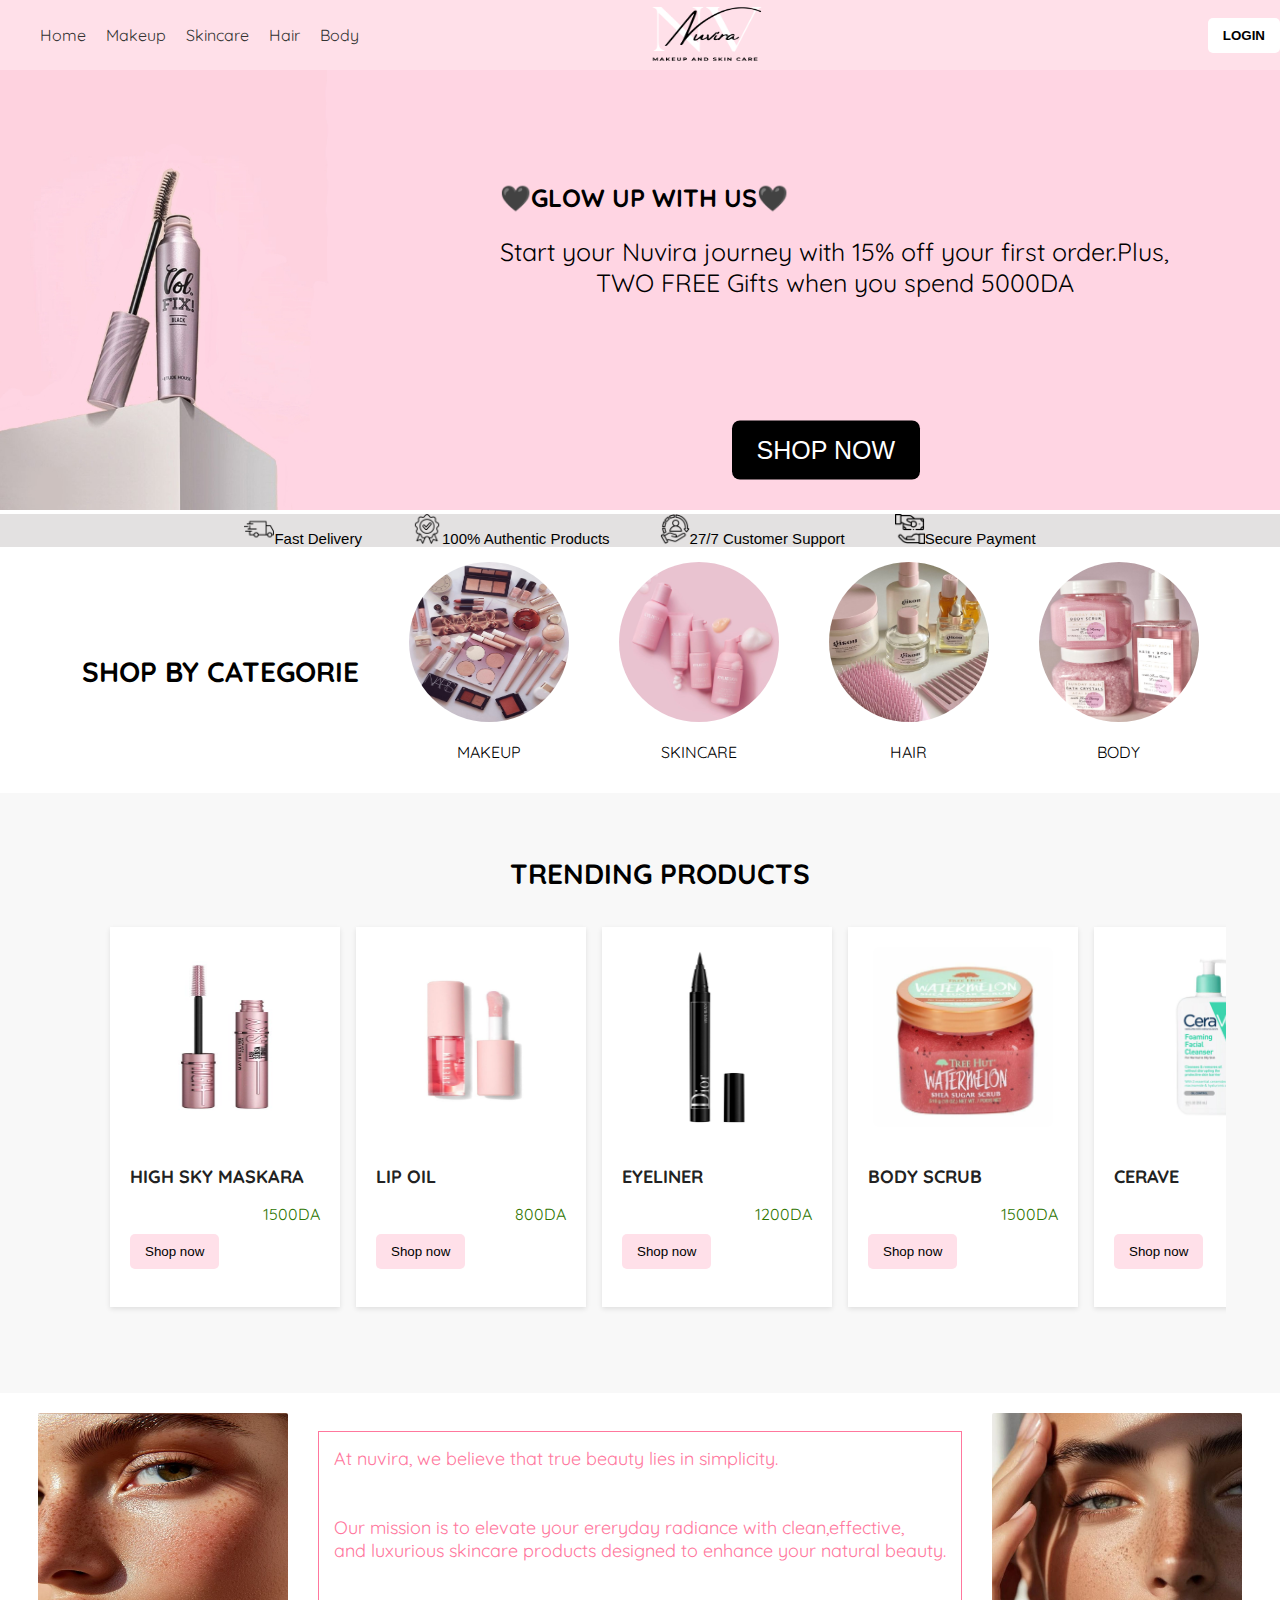
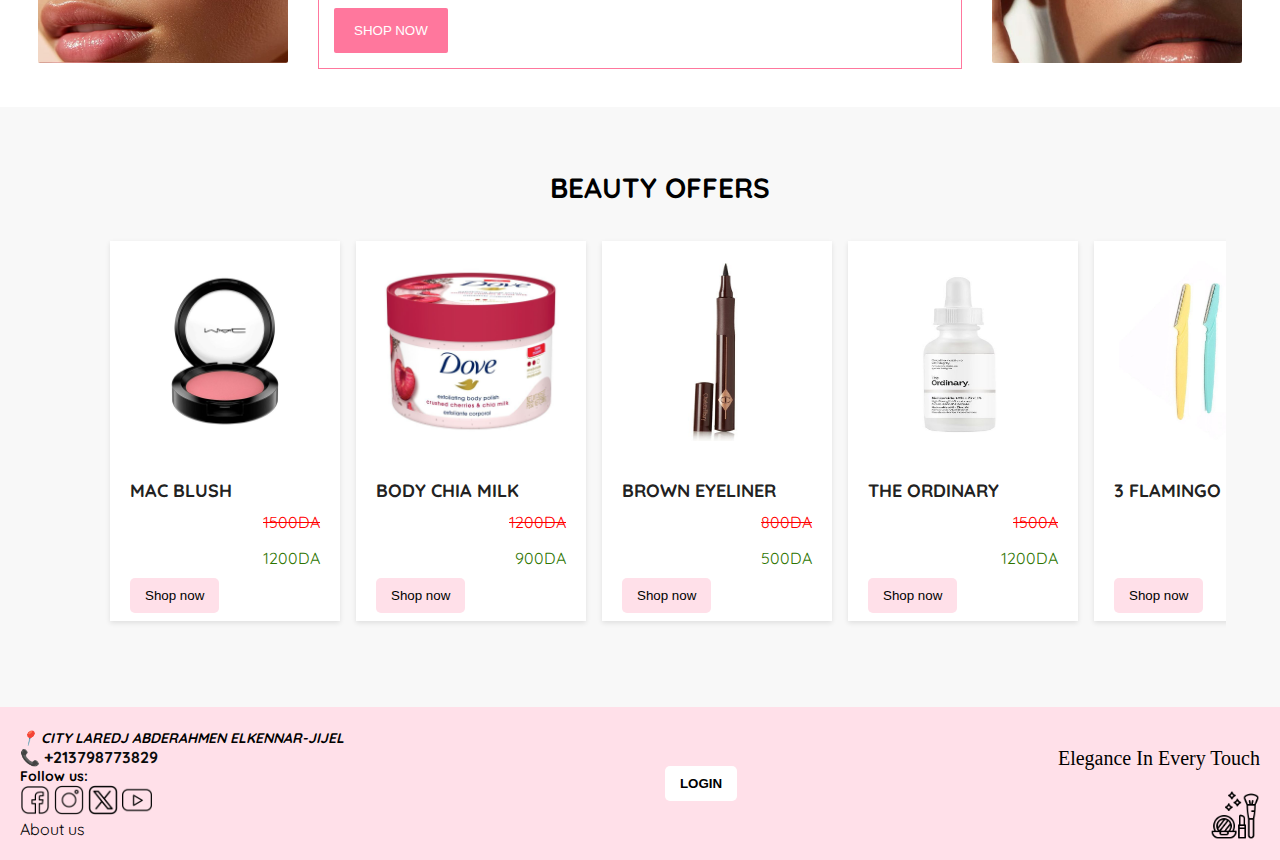
<file: index.html>
<!DOCTYPE html>
<html lang="en">
<head>
  <meta charset="UTF-8" />
  <meta name="viewport" content="width=device-width, initial-scale=1.0"/>
  <link rel="icon" type="img/png" href="lotus.png" />
  <title>Nuvira Beauty</title>
  <link rel="stylesheet" href="style.css" />
</head>

<body>
    <header>
        <nav class="navbar">
            <ul>
              <li><a href="index.html">Home</a></li>
              <li><a href="makeup.html">Makeup</a></li>
              <li><a href="skincare.html">Skincare</a></li>
              <li><a href="hair.html">Hair</a></li>
              <li><a href="body.html">Body</a></li>
            </ul>
          </nav>

          <div> 
            <img src="Logo.png" alt="logo" width="210" height="70" class="logo">
          </div>

          <div>
            <a href="login.html"><button class="signin"><strong>LOGIN</strong></button></a>
          </div>
    </header>

    <section class="banner">
        <div>
            <h1 class="text-overlay">🖤GLOW UP WITH US🖤 </h1>
            <p class="text-overlay"><br><br><br><br>Start your Nuvira journey with 15% off your first order.Plus,<br> TWO FREE Gifts when you spend 5000DA</p>
            <a href="eyes.html"><button class="button-overlay">SHOP NOW</button></a>
            <a href="eyes.html" ><img src="mascaraban2.jpg" alt="mascara" height="440" width="100%"></a>

        </div>
        
    </section>

    <section class="features">
        <a href="#"><img src="voiture.png" alt="voiture">Fast Delivery</a>
        <a href="#"><img src="authenticity.png" alt="authenticity">100% Authentic Products</a>
        <a href="#"><img src="customer-service.png" alt="customer-service">27/7 Customer Support</a>
        <a href="#"><img src="give-money.png" alt="give-money">Secure Payment</a>
    </section>


    <section class="categories">
        <h2 class="section-title">SHOP BY CATEGORIE</h2>
        <a href="makeup.html"><img src="facee.jpeg">
        <p>MAKEUP</p></a>
        <a href="skincare.html"><img src="skincare2.jpeg">
          <p>SKINCARE</p></a>
          <a href="hair.html"><img src="hair.jpeg">
            <p>HAIR</p></a>
            <a href="body.html"><img src="body.jpeg">
              <p>BODY</p></a>
    </section>



    <section class="sect-products">
    <h2 class="section-title">TRENDING PRODUCTS</h2>
    <div class="horizontal-snap">
        <div class="product">
            <img src="maskara1.jpeg" alt="maskara">
            <h4> HIGH SKY MASKARA</h4>
            <p>1500DA</p>
            <a href="order.html"><button>Shop now</button></a>
        </div>

        <div class="product">
            <img src="lipoil.jpeg" alt="lip oil">
            <h4>LIP OIL</h4>
            <p>800DA</p>
            <a href="order.html"><button>Shop now</button></a>
        </div>

        <div class="product">
            <img src="eyeliner1.jpeg" alt="eyeliner">
            <h4>EYELINER</h4>
            <p>1200DA</p>
            <a href="order.html"><button>Shop now</button></a>
        </div>

        <div class="product">
            <img src="bodyscurb1.jpeg" alt="SCURB">
            <h4>BODY SCRUB</h4>
            <p>1500DA</p>
            <a href="order.html"><button>Shop now</button></a>
        </div>

        <div class="product">
            <img src="Cerave1.jpeg" alt="Cerave">
            <h4>CERAVE</h4>
            <p>1500DA</p>
            <a href="order.html"><button>Shop now</button></a>
        </div>
    </div>
    </section>

    <section class="ad">
    <img src="beautyface.jpeg" alt="beautyface">
    <p>At nuvira, we believe that true beauty lies in simplicity. <br><br><br> Our mission is to elevate your
         ereryday radiance with clean,effective, <br> and luxurious skincare products designed to enhance your natural
        beauty.<br><br><br>
        <a href="makeup.html"><button>SHOP NOW</button></p></a>
        <img src="facem.jpeg" alt="beautyface">
    </section>

    <section class="sect-products">
        <h2 class="section-title">BEAUTY OFFERS</h2>
        <div class="horizontal-snap">
            <div class="product">
                <img src="blush3.jpeg" alt="BLUSH">
                <h4>MAC BLUSH</h4>
                <del>1500DA</del>
                <p>1200DA</p>
                <a href="order.html"><button>Shop now</button></a>
            </div>
    
            <div class="product">
                <img src="bodychiamilk.jpeg" alt="body ;ilk">
                <h4>BODY CHIA MILK</h4>
                <del>1200DA</del>
                <p>900DA</p>
                <a href="order.html"><button>Shop now</button></a>
            </div>
    
            <div class="product">
                <img src="eyeliner3.jpeg" alt="eyeliner">
                <h4>BROWN EYELINER</h4>
                <del>800DA</del>
                <p>500DA</p>
                <a href="order.html"><button>Shop now</button></a>
            </div>
    
            <div class="product">
                <img src="ordinary.jpeg" alt="ORDINARY">
                <h4>THE ORDINARY</h4>
                <del>1500A</del>
                <p>1200DA</p>
                <a href="order.html"><button>Shop now</button></a>
            </div>
    
            <div class="product">
                <img src="flamingo.jpeg" alt="FLAMINGO">
                <h4>3 FLAMINGO</h4>
                <del>800DA</del>
                <p>500DA</p>
                <a href="order.html"><button>Shop now</button></a>
            </div>

            <div class="product">
                <img src="foundation2.jpeg" alt="foundation">
                <h4>GUCCI FOUNDATION</h4>
                <del>7200DA</del>
                <p>6900DA</p>
                <a href="order.html"><button>Shop now</button></a>
            </div>
        </div>
    </section>

    <footer>
        <div>
        <address style="font-weight: bold;">📍 CITY LAREDJ ABDERAHMEN ELKENNAR-JIJEL</address>
        <a href="tel:+213798773829" style="color:rgb(11, 11, 11); font-weight: bold;">📞 +213798773829</a>
        <strong><br>Follow us: </strong>
        <br>
        <a href="http://facebook.com"><img src="fb.png" alt="facebook" width="30"></a>
        <a href="http://instagram.com"><img src="insta.png" alt="instagram" width="30"></a>
        <a href="http://twitter.com"><img src="x.png" alt="twitter" width="30"></a>
        <a href="http://youtube.com"><img src="youtube.png" alt="youtube" width="30"></a>
        <br>
        <a href="aboutus.html">About us</a>
    </div>

    <div>
        <a href="login.html"><button class="signin"><strong>LOGIN</strong></button></a>
    </div>
    

    <div>
        <p> Elegance In Every Touch</p>
        <a><img src="cosmetics.png" alt="cosmetics" width="50" style="float: right;"></a>
    </div>


    </footer>

</body>
</html>
</file>
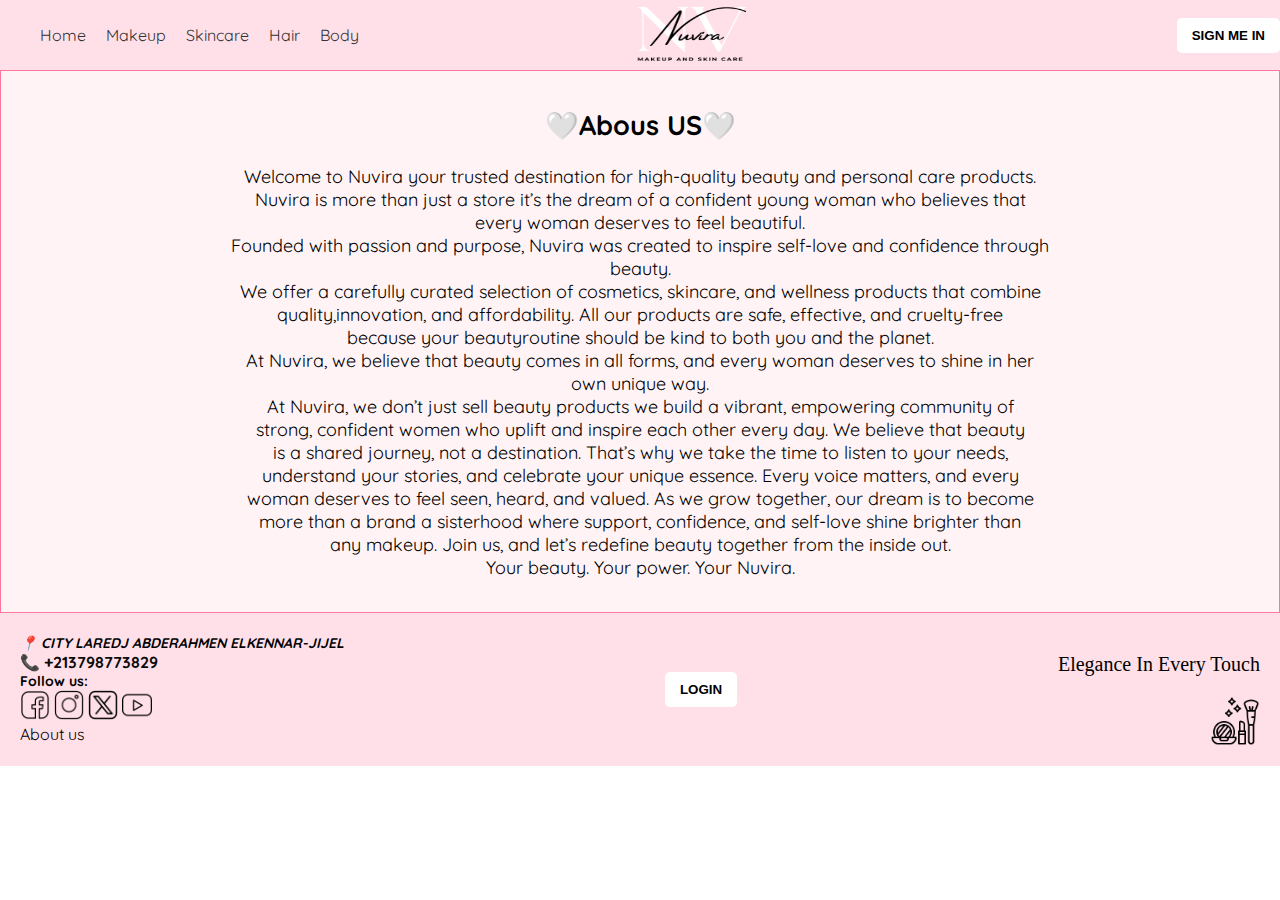
<file: aboutus.html>
<!DOCTYPE html>
<html lang="en">
<head>
  <meta charset="UTF-8" />
  <meta name="viewport" content="width=device-width, initial-scale=1.0"/>
  <link rel="icon" type="img/png" href="lotus.png" />
  <title>About Us</title>
  <link rel="stylesheet" href="style.css" />
</head>

<body>
    <header>
        <nav class="navbar">
            <ul>
              <li><a href="index.html">Home</a></li>
              <li><a href="makeup.html">Makeup</a></li>
              <li><a href="skincare.html">Skincare</a></li>
              <li><a href="hair.html">Hair</a></li>
              <li><a href="body.html">Body</a></li>
            </ul>
          </nav>

          <div> 
            <img src="Logo.png" alt="logo" width="210" height="70" class="logo">
          </div>

          <div>
            <button class="signin"><strong>SIGN ME IN</strong></button>
          </div>
    </header>


  
    <div class="about">
      <h2>🤍Abous US🤍</h2>
        <p>Welcome to Nuvira  your trusted destination for high-quality beauty and personal care products.<br>
            Nuvira is more than just a store  it’s the dream of a confident young woman who believes that <br>
            every woman deserves to feel beautiful.<br>
            
            Founded with passion and purpose, Nuvira was created to inspire self-love and confidence through<br>
            beauty.<br>
            We offer a carefully curated selection of cosmetics, skincare, and wellness products that combine<br>
            quality,innovation, and affordability. All our products are safe, effective, and cruelty-free <br>
            because your beautyroutine should be kind to both you and the planet.<br>
            
            At Nuvira, we believe that beauty comes in all forms, and every woman deserves to shine in her<br>
            own unique way.<br>
            At Nuvira, we don’t just sell beauty products  we build a vibrant, empowering community of <br>
            strong, confident women who uplift and inspire each other every day. We believe that beauty <br>
            is a shared journey, not a destination. That’s why we take the time to listen to your needs,<br>
             understand your stories, and celebrate your unique essence. Every voice matters, and every <br>
             woman deserves to feel seen, heard, and valued. As we grow together, our dream is to become <br>
             more than a brand  a sisterhood where support, confidence, and self-love shine brighter than<br>
             any makeup. Join us, and let’s redefine beauty together  from the inside out.<br>
            
            Your beauty. Your power. Your Nuvira. </p>
    </div>


    <footer>
        <div>
        <address style="font-weight: bold;">📍 CITY LAREDJ ABDERAHMEN ELKENNAR-JIJEL</address>
        <a href="tel:+213798773829" style="color:rgb(11, 11, 11); font-weight: bold;">📞 +213798773829</a>
        <strong><br>Follow us: </strong>
        <br>
        <a href="http://facebook.com"><img src="fb.png" alt="facebook" width="30"></a>
        <a href="http://instagram.com"><img src="insta.png" alt="instagram" width="30"></a>
        <a href="http://twitter.com"><img src="x.png" alt="twitter" width="30"></a>
        <a href="http://youtube.com"><img src="youtube.png" alt="youtube" width="30"></a>
        <br>
        <a href="aboutus.html" title="who are we">About us</a>
    </div>

    <div>
        <a href="login.html"><button class="signin"><strong>LOGIN</strong></button></a>
    </div>
    

    <div>
        <p> Elegance In Every Touch</p>
        <a><img src="cosmetics.png" alt="cosmetics" width="50" style="float: right;"></a>
    </div>


    </footer>
</body>
</html>
</file>
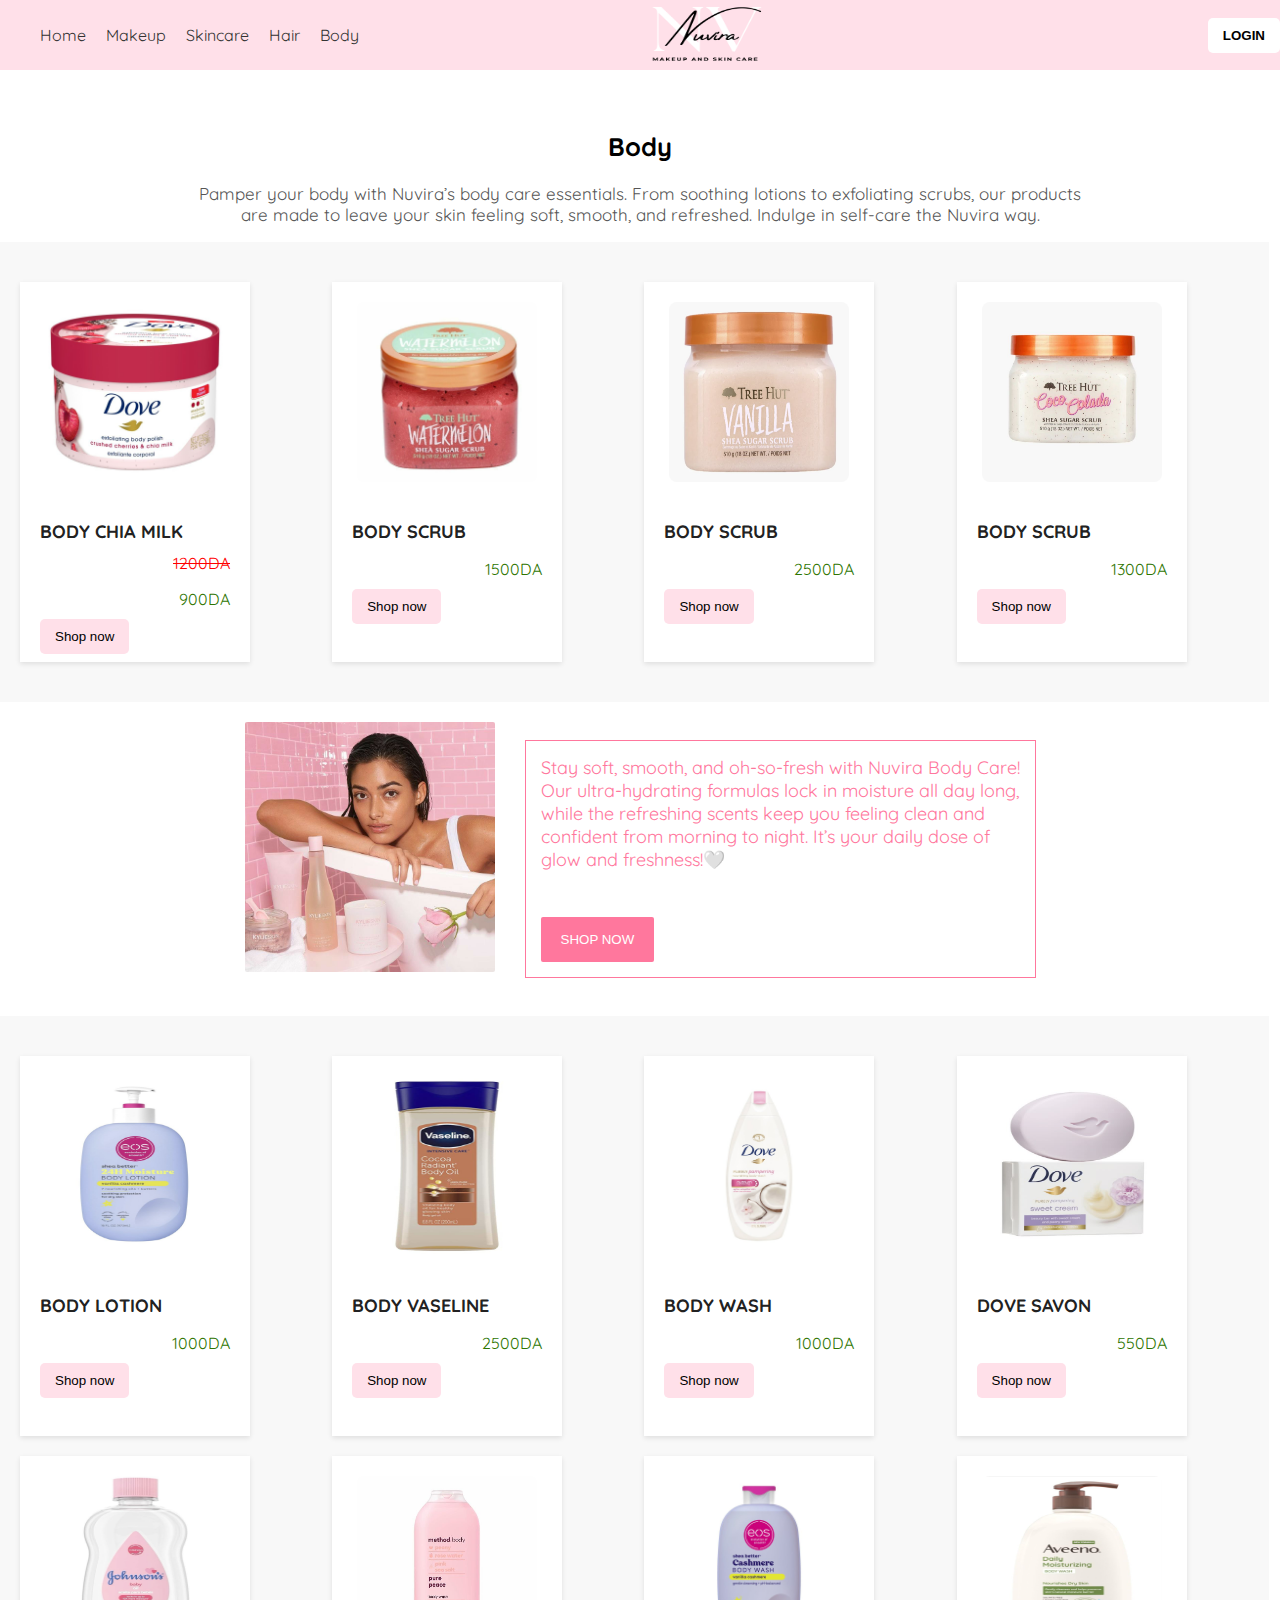
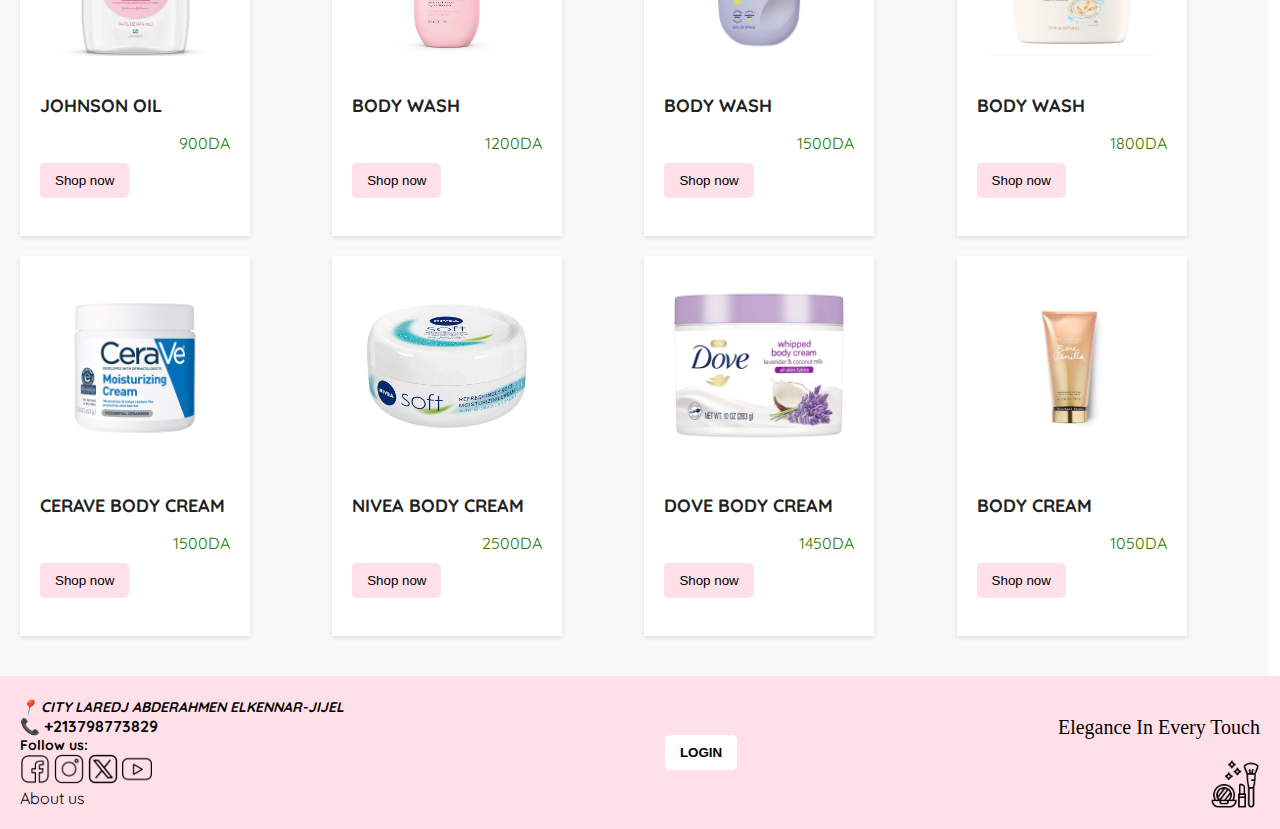
<file: body.html>
<!DOCTYPE html>
<html lang="en">
<head>
  <meta charset="UTF-8" />
  <meta name="viewport" content="width=device-width, initial-scale=1.0"/>
  <link rel="icon" type="img/png" href="lotus.png" />
  <title>Nuvira Beauty | Body</title>
  <link rel="stylesheet" href="style.css" />
</head>

<body>
    <header>
        <nav class="navbar">
            <ul>
              <li><a href="index.html">Home</a></li>
              <li><a href="makeup.html">Makeup</a></li>
              <li><a href="skincare.html">Skincare</a></li>
              <li><a href="hair.html">Hair</a></li>
              <li><a href="body.html">Body</a></li>
            </ul>
          </nav>

          <div> 
            <img src="Logo.png" alt="logo" width="210" height="70" class="logo">
          </div>

          <div>
            <a href="login.html"><button class="signin"><strong>LOGIN</strong></button></a>
          </div>
    </header>

    <div class="description">
      <h2>Body</h2>
      <p>Pamper your body with Nuvira’s body care essentials. From soothing lotions to exfoliating scrubs, 
        our products <br> are made to leave your skin feeling soft, smooth, and refreshed. Indulge in self-care 
        the Nuvira way.</p>
    </div>


    <section class="product-container">
      <div class="product">
        <img src="bodychiamilk.jpeg" alt="body ;ilk">
        <h4>BODY CHIA MILK</h4>
        <del>1200DA</del>
        <p>900DA</p>
        <a href="order.html"><button>Shop now</button></a>
    </div>

    <div class="product">
      <img src="bodyscurb1.jpeg" alt="SCURB">
      <h4>BODY SCRUB</h4>
      <p>1500DA</p>
      <a href="order.html"><button>Shop now</button></a>
  </div>

  <div class="product">
    <img src="bodyscurb2.jpeg" alt="SCURB">
    <h4>BODY SCRUB</h4>
    <p>2500DA</p>
    <a href="order.html"><button>Shop now</button></a>
</div>

<div class="product">
  <img src="bodyscurb3.jpeg" alt="SCURB">
  <h4>BODY SCRUB</h4>
  <p>1300DA</p>
  <a href="order.html"><button>Shop now</button></a>
</div>

</section>

      <section class="ad">
    <img src="bodyyy.jpeg" alt="beautyface">
    <p>Stay soft, smooth, and oh-so-fresh with Nuvira Body Care! <br>
      Our ultra-hydrating formulas lock in moisture all day long,<br>
       while the refreshing scents keep you feeling clean and <br>
       confident from morning to night. It’s your daily dose of<br>
        glow and freshness!🤍<br><br><br><button>SHOP NOW</button></p>
      
    </section>

      <section class="product-container">


    <div class="product">
      <img src="bodylotion.jpeg" alt="bodylotion">
      <h4>BODY LOTION</h4>
      <p>1000DA</p>
        <a href="order.html"><button>Shop now</button></a>
    </div>

    <div class="product">
       <img src="bodyvaseline.jpeg" alt="bodyvaseline">
       <h4>BODY VASELINE</h4>
       <p>2500DA</p>
        <a href="order.html"><button>Shop now</button></a>
    </div>

    <div class="product">
      <img src="bodywash.jpeg" alt="bodywash">
      <h4>BODY WASH</h4>
      <p>1000DA</p>
        <a href="order.html"><button>Shop now</button></a>
    </div>

   

    <div class="product">
      <img src="dove.jpeg" alt="dove">
      <h4>DOVE SAVON</h4>
      <p>550DA</p>
        <a href="order.html"><button>Shop now</button></a>
    </div>

    <div class="product">
      <img src="johnson.jpeg" alt="JOHNSON">
      <h4>JOHNSON OIL</h4>
      <p>900DA</p>
        <a href="order.html"><button>Shop now</button></a>
    </div>

    <div class="product">
      <img src="BODYWASH2.jpeg" alt="bodywash">
      <h4>BODY WASH</h4>
      <p>1200DA</p>
        <a href="order.html"><button>Shop now</button></a>
    </div>

    <div class="product">
      <img src="BODYWASH3.jpeg" alt="bodywash">
      <h4>BODY WASH</h4>
      <p>1500DA</p>
        <a href="order.html"><button>Shop now</button></a>
    </div>

    <div class="product">
      <img src="BODYWACH4.jpeg" alt="bodywash">
      <h4>BODY WASH</h4>
      <p>1800DA</p>
        <a href="order.html"><button>Shop now</button></a>
    </div>

  <div class="product">
    <img src="BODYCRM.jpeg" alt="BODYCRM">
    <h4>CERAVE BODY CREAM</h4>
    <p>1500DA</p>
      <a href="order.html"><button>Shop now</button></a>
  </div>

  <div class="product">
    <img src="BODYCRM2.jpeg" alt="BODYCRM">
    <h4>NIVEA BODY CREAM</h4>
    <p>2500DA</p>
      <a href="order.html"><button>Shop now</button></a>
  </div>

  <div class="product">
    <img src="BODYCRM3.jpeg" alt="BODYCRM">
    <h4>DOVE BODY CREAM</h4>
    <p>1450DA</p>
      <a href="order.html"><button>Shop now</button></a>
  </div>

  <div class="product">
    <img src="BODYCRM4.jpeg" alt="BODYCRM">
    <h4>BODY CREAM</h4>
    <p>1050DA</p>
      <a href="order.html"><button>Shop now</button></a>
  </div>


  </section>



    <footer>
        <div>
        <address style="font-weight: bold;">📍 CITY LAREDJ ABDERAHMEN ELKENNAR-JIJEL</address>
        <a href="tel:+213798773829" style="color:rgb(11, 11, 11); font-weight: bold;">📞 +213798773829</a>
        <strong><br>Follow us: </strong>
        <br>
        <a href="http://facebook.com"><img src="fb.png" alt="facebook" width="30"></a>
        <a href="http://instagram.com"><img src="insta.png" alt="instagram" width="30"></a>
        <a href="http://twitter.com"><img src="x.png" alt="twitter" width="30"></a>
        <a href="http://youtube.com"><img src="youtube.png" alt="youtube" width="30"></a>
        <br>
        <a href="aboutus.html" title="who are we">About us</a>
    </div>

    <div>
        <a href="login.html"><button class="signin"><strong>LOGIN</strong></button></a>
    </div>
    

    <div>
        <p> Elegance In Every Touch</p>
        <a><img src="cosmetics.png" alt="cosmetics" width="50" style="float: right;"></a>
    </div>


    </footer>

</body>
</html>
</file>
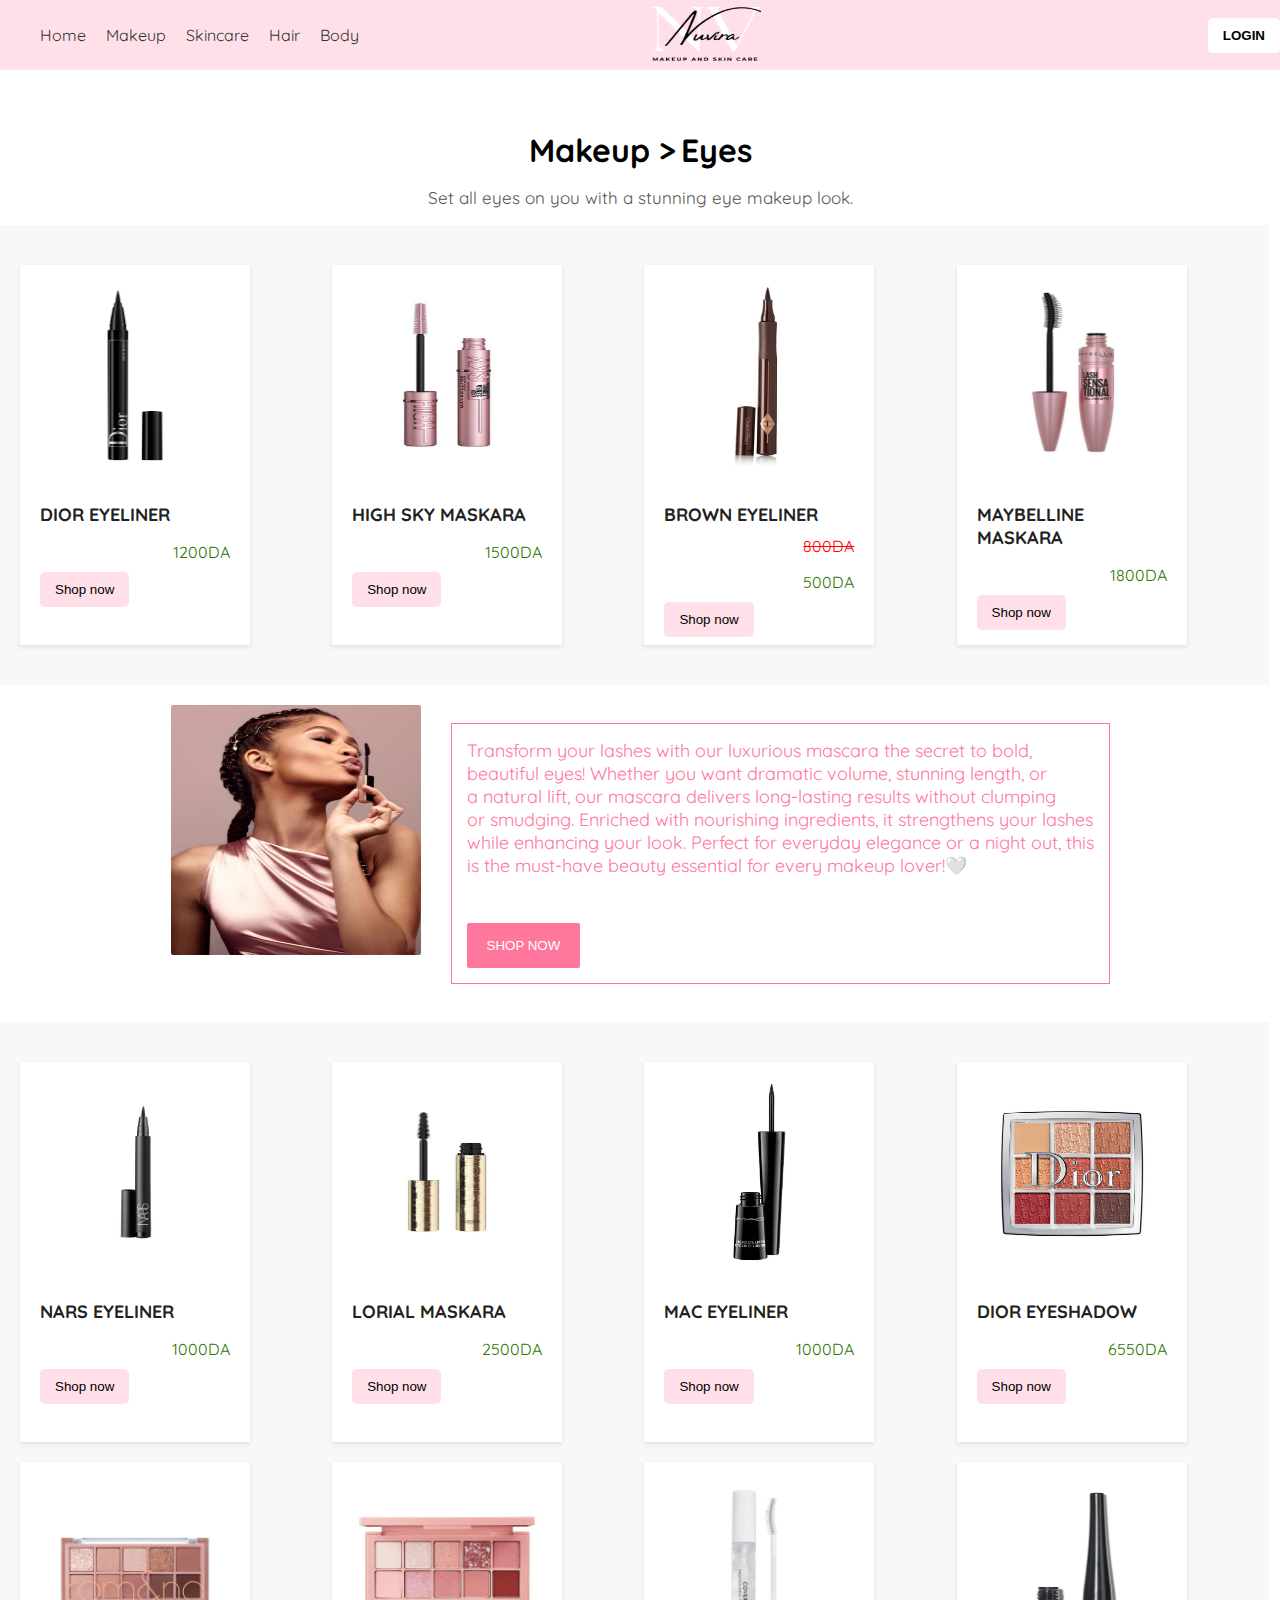
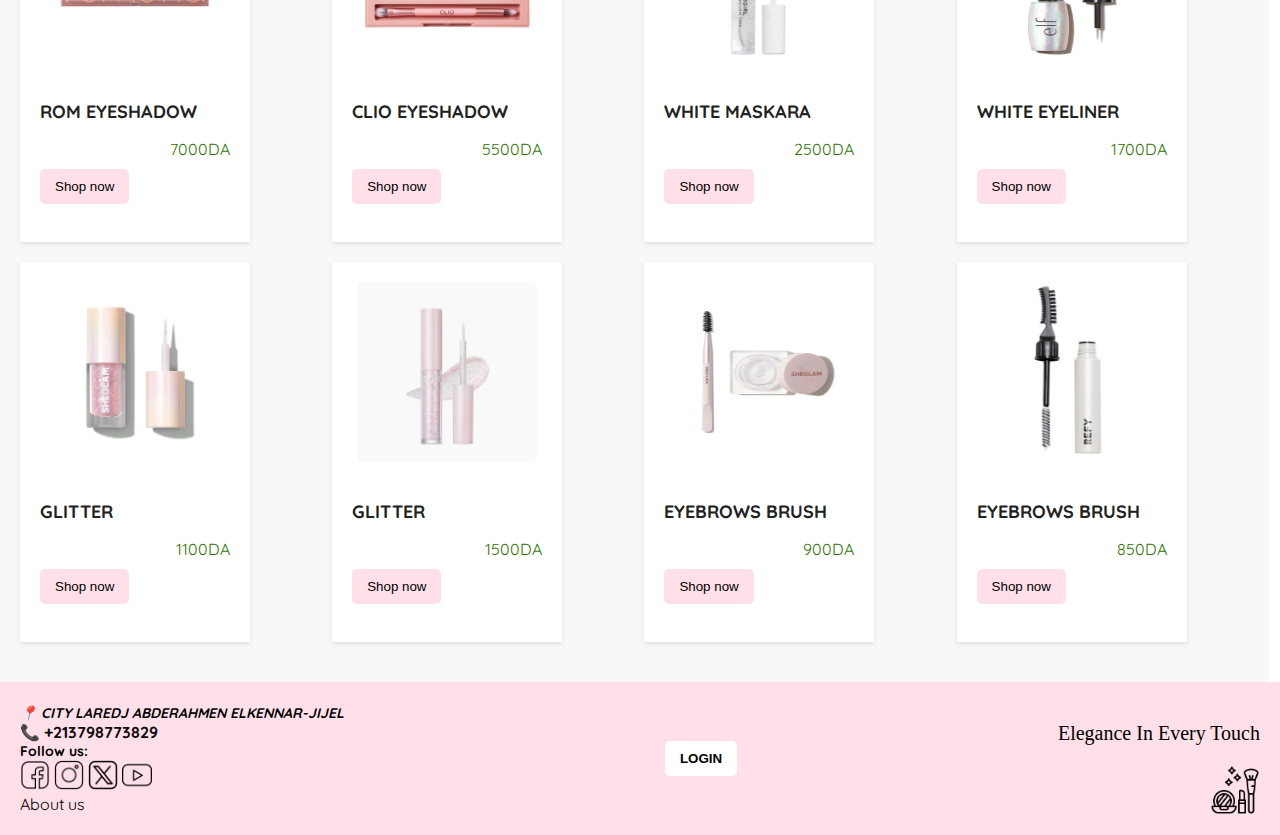
<file: eyes.html>
<!DOCTYPE html>
<html lang="en">
<head>
  <meta charset="UTF-8" />
  <meta name="viewport" content="width=device-width, initial-scale=1.0"/>
  <link rel="icon" type="img/png" href="lotus.png" />
  <title>Nuvira Beauty</title>
  <link rel="stylesheet" href="style.css" />
</head>

<body>
    <header>
        <nav class="navbar">
            <ul>
              <li><a href="index.html">Home</a></li>
              <li><a href="makeup.html">Makeup</a></li>
              <li><a href="skincare.html">Skincare</a></li>
              <li><a href="hair.html">Hair</a></li>
              <li><a href="body.html">Body</a></li>
            </ul>
          </nav>

          <div> 
            <img src="Logo.png" alt="logo" width="210" height="70" class="logo">
          </div>

          <div>
            <a href="login.html"><button class="signin"><strong>LOGIN</strong></button></a>
          </div>
    </header>

    

    <div class="description">
      
        <a href="makeup.html">Makeup ></a>
        <a href="eyes.html">Eyes</a>
        <p>Set all eyes on you with a stunning eye makeup look.</p>
    </div>



      <section class="product-container">
        <div class="product">
          <img src="eyeliner1.jpeg" alt="eyeliner">
          <h4>DIOR EYELINER</h4>
          <p>1200DA</p>
          <a href="order.html"><button>Shop now</button></a>
      </div>


      <div class="product">
          <img src="maskara1.jpeg" alt="maskara">
            <h4> HIGH SKY MASKARA</h4>
            <p>1500DA</p>
            <a href="order.html"><button>Shop now</button></a>
      </div>

      <div class="product">
          <img src="eyeliner3.jpeg" alt="eyeliner">
          <h4>BROWN EYELINER</h4>
          <del>800DA</del>
          <p>500DA</p>
          <a href="order.html"><button>Shop now</button></a>
      </div>

      <div class="product">
        <img src="maskara2.jpeg" alt="maskara">
        <h4> MAYBELLINE MASKARA</h4>
        <p>1800DA</p>
        <a href="order.html"><button>Shop now</button></a>
      </div>
      </section>

      <section class="ad">
    <img src="eyesss.jpeg" alt="beautyface">
    <p>Transform your lashes with our luxurious mascara the secret to bold,<br> 
      beautiful eyes! Whether you want dramatic volume, stunning length, or <br>
      a natural lift, our mascara delivers long-lasting results without clumping<br>
       or smudging. Enriched with nourishing ingredients, it strengthens your lashes<br>
        while enhancing your look. Perfect for everyday elegance or a night out, this <br>
        is the must-have beauty essential for every makeup lover!🤍<br><br><br><button>SHOP NOW</button></p>
      
    </section>

      <section class="product-container">
      <div class="product">
        <img src="eyeliner2.jpeg" alt="eyeliner">
        <h4>NARS EYELINER</h4>
        <p>1000DA</p>
          <a href="order.html"><button>Shop now</button></a>
      </div>

      <div class="product">
         <img src="maskara3.jpeg" alt="maskara">
         <h4> LORIAL MASKARA</h4>
         <p>2500DA</p>
          <a href="order.html"><button>Shop now</button></a>
      </div>

      <div class="product">
        <img src="eyeliner4.jpeg" alt="eyeliner">
        <h4>MAC EYELINER</h4>
        <p>1000DA</p>
          <a href="order.html"><button>Shop now</button></a>
      </div>

     

      <div class="product">
        <img src="eyeshadow1.jpeg" alt="eyeshadow">
        <h4>DIOR EYESHADOW</h4>
        <p>6550DA</p>
          <a href="order.html"><button>Shop now</button></a>
      </div>

      <div class="product">
        <img src="eyeshadw2.jpeg" alt="eyeshadow">
        <h4>ROM EYESHADOW</h4>
        <p>7000DA</p>
          <a href="order.html"><button>Shop now</button></a>
      </div>

      <div class="product">
        <img src="eyeshadow3.jpeg" alt="eyeshadow">
        <h4>CLIO EYESHADOW</h4>
        <p>5500DA</p>
          <a href="order.html"><button>Shop now</button></a>
      </div>

      <div class="product">
        <img src="whitemascara.jpeg" alt="maskara">
        <h4> WHITE MASKARA</h4>
        <p>2500DA</p>
         <a href="order.html"><button>Shop now</button></a>
     </div>

     <div class="product">
      <img src="whiteyliner.jpeg" alt="eyeliner">
      <h4>WHITE EYELINER</h4>
      <p>1700DA</p>
        <a href="order.html"><button>Shop now</button></a>
    </div>

    <div class="product">
      <img src="gliter1.jpeg" alt="GLITTER">
      <h4>GLITTER</h4>
      <p>1100DA</p>
        <a href="order.html"><button>Shop now</button></a>
    </div>

    <div class="product">
      <img src="glitter2.jpeg" alt="GLITTER">
      <h4>GLITTER</h4>
      <p>1500DA</p>
        <a href="order.html"><button>Shop now</button></a>
    </div>

    <div class="product">
      <img src="eyebrows.jpeg" alt="eyebrows">
      <h4>EYEBROWS BRUSH</h4>
      <p>900DA</p>
        <a href="order.html"><button>Shop now</button></a>
    </div>

    <div class="product">
      <img src="eyebrows2.jpeg" alt="eyebrows">
      <h4>EYEBROWS BRUSH</h4>
      <p>850DA</p>
        <a href="order.html"><button>Shop now</button></a>
    </div>


    </section>




    <footer>
        <div>
        <address style="font-weight: bold;">📍 CITY LAREDJ ABDERAHMEN ELKENNAR-JIJEL</address>
        <a href="tel:+213798773829" style="color:rgb(11, 11, 11); font-weight: bold;">📞 +213798773829</a>
        <strong><br>Follow us: </strong>
        <br>
        <a href="http://facebook.com"><img src="fb.png" alt="facebook" width="30"></a>
        <a href="http://instagram.com"><img src="insta.png" alt="instagram" width="30"></a>
        <a href="http://twitter.com"><img src="x.png" alt="twitter" width="30"></a>
        <a href="http://youtube.com"><img src="youtube.png" alt="youtube" width="30"></a>
        <br>
        <a href="aboutus.html" title="who are we">About us</a>
    </div>

    <div>
        <a href="login.html"><button class="signin"><strong>LOGIN</strong></button></a>
    </div>
    

    <div>
        <p> Elegance In Every Touch</p>
        <a><img src="cosmetics.png" alt="cosmetics" width="50" style="float: right;"></a>
    </div>


    </footer>

</body>
</html>
</file>
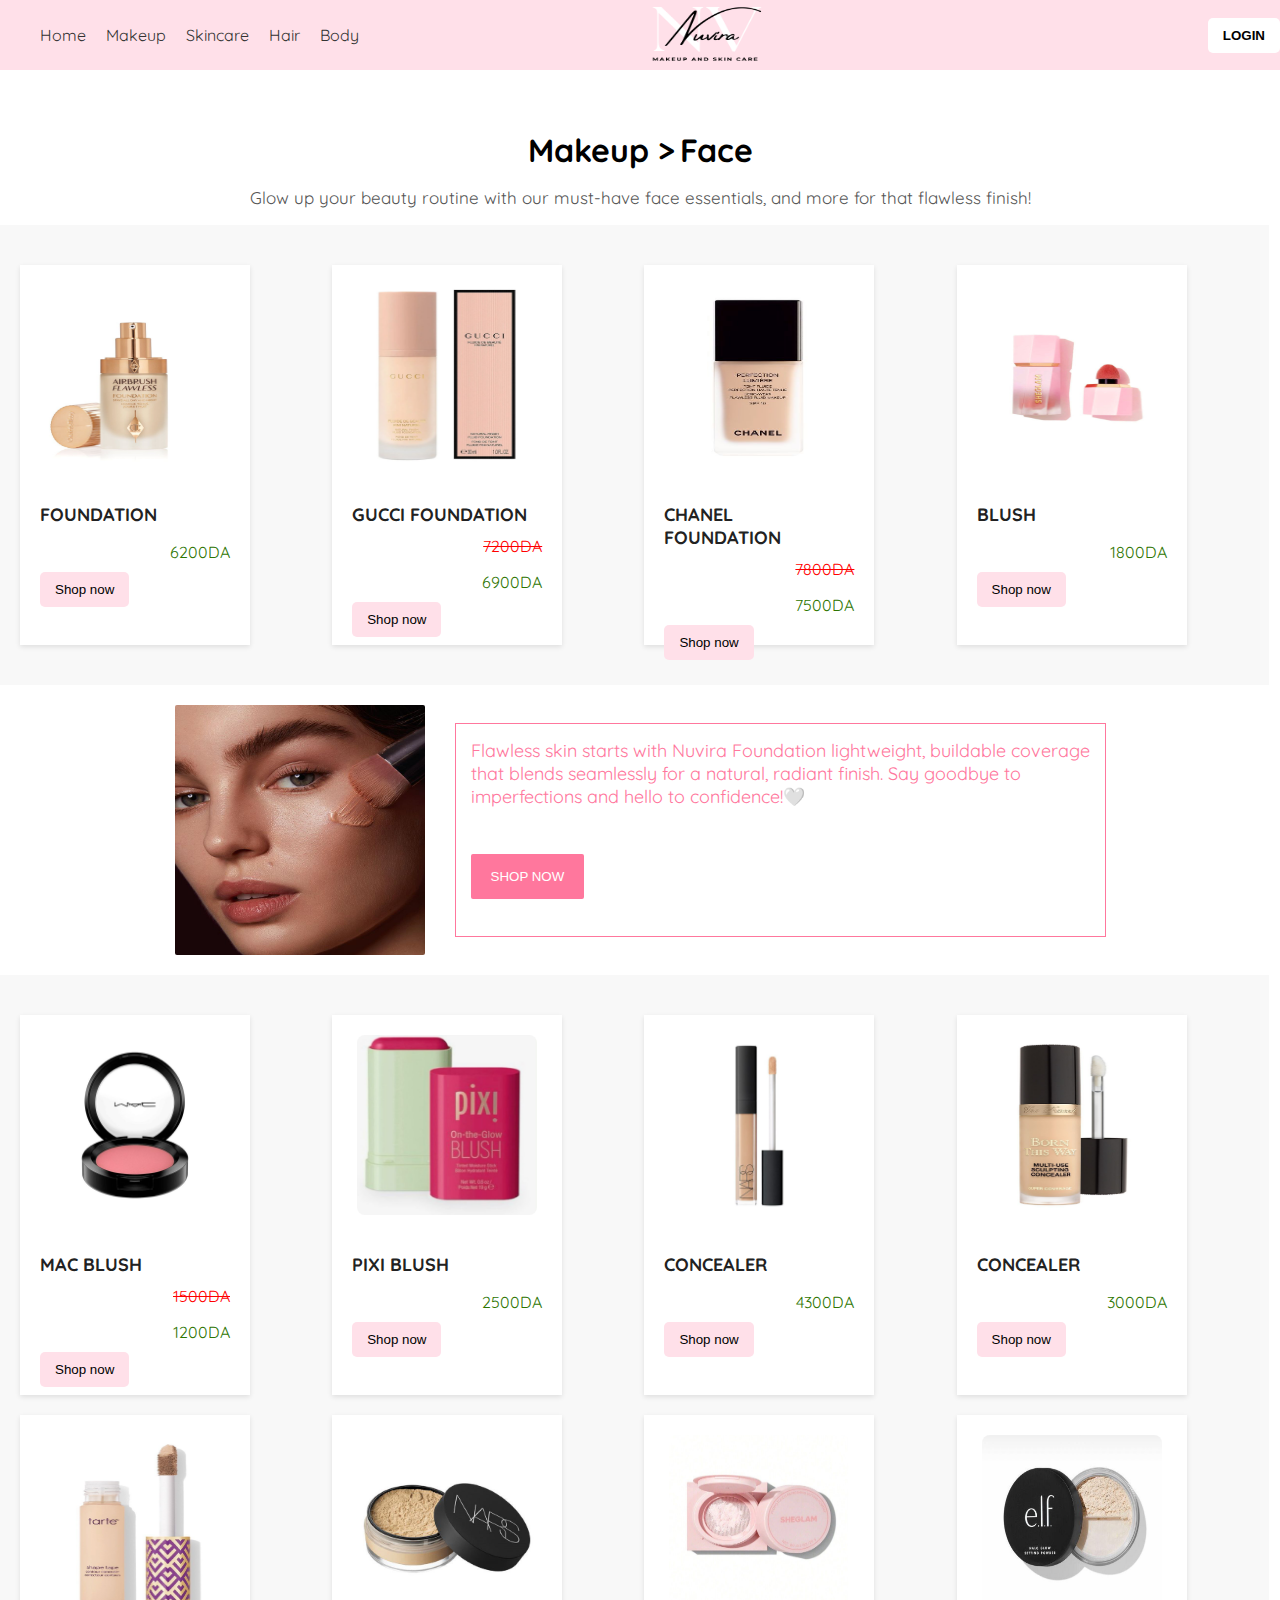
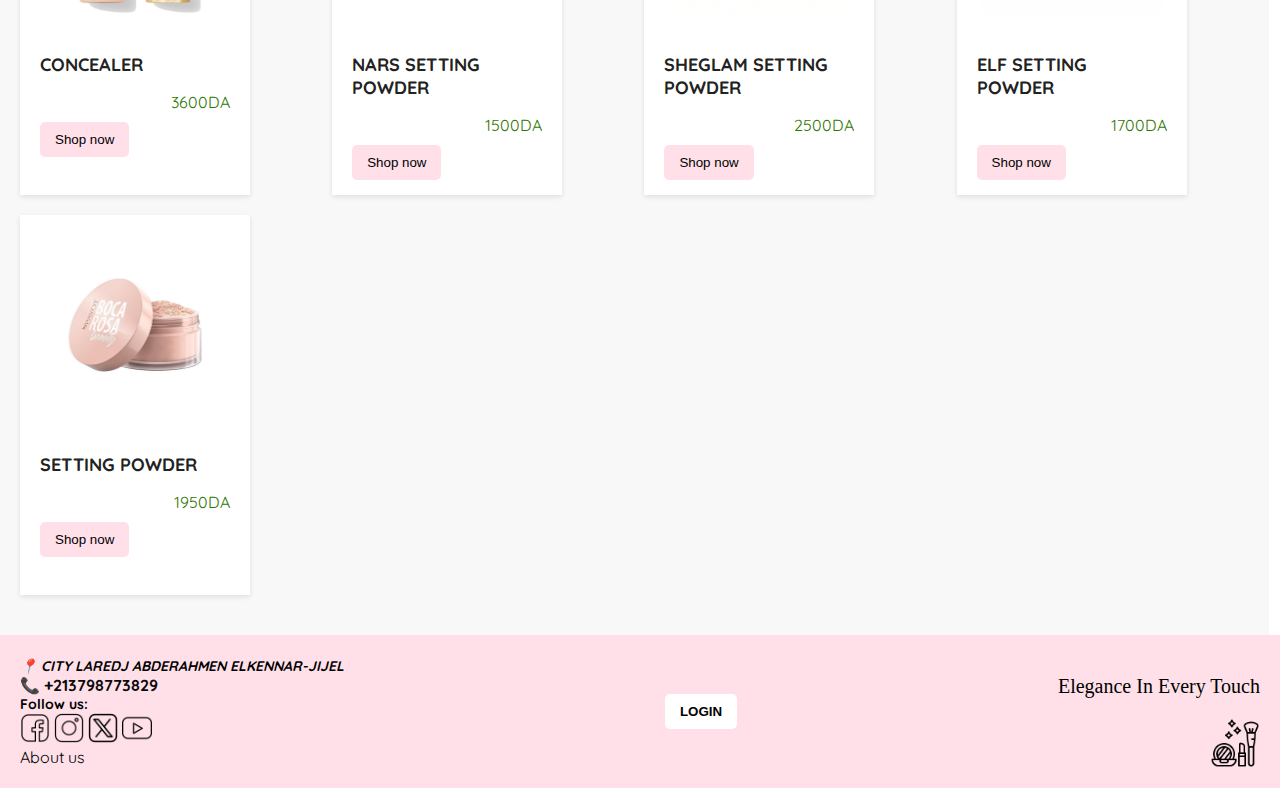
<file: face.html>
<!DOCTYPE html>
<html lang="en">
<head>
  <meta charset="UTF-8" />
  <meta name="viewport" content="width=device-width, initial-scale=1.0"/>
  <link rel="icon" type="img/png" href="lotus.png" />
  <title>Nuvira Beauty</title>
  <link rel="stylesheet" href="style.css" />
</head>

<body>
    <header>
        <nav class="navbar">
            <ul>
              <li><a href="index.html">Home</a></li>
              <li><a href="makeup.html">Makeup</a></li>
              <li><a href="skincare.html">Skincare</a></li>
              <li><a href="hair.html">Hair</a></li>
              <li><a href="body.html">Body</a></li>
            </ul>
          </nav>

          <div> 
            <img src="Logo.png" alt="logo" width="210" height="70" class="logo">
          </div>

          <div>
            <a href="login.html"><button class="signin"><strong>LOGIN</strong></button></a>
          </div>
    </header>

    <div class="description">
      
        <a href="makeup.html">Makeup ></a>
        <a href="face.html">Face</a>
        <p>Glow up your beauty routine with our must-have face essentials, and more for that flawless finish!</p>
    </div>



      <section class="product-container">
        <div class="product">
          <img src="foundation1.jpeg" alt="foundation">
          <h4>FOUNDATION</h4>
          <p>6200DA</p>
          <a href="order.html"><button>Shop now</button></a>
      </div>


    <div class="product">
        <img src="foundation2.jpeg" alt="foundation">
        <h4>GUCCI FOUNDATION</h4>
        <del>7200DA</del>
        <p>6900DA</p>
        <a href="order.html"><button>Shop now</button></a>
    </div>

    <div class="product">
        <img src="foundation3.jpeg" alt="foundation">
        <h4>CHANEL FOUNDATION</h4>
        <del>7800DA</del>
        <p>7500DA</p>
        <a href="order.html"><button>Shop now</button></a>
    </div>

      <div class="product">
        <img src="blush1.jpeg" alt="BLUSH">
        <h4>BLUSH</h4>
        <p>1800DA</p>
        <a href="order.html"><button>Shop now</button></a>
      </div>

      </section>

      <section class="ad">
    <img src="foundationface.jpeg" alt="beautyface">
    <p>Flawless skin starts with Nuvira Foundation lightweight, buildable coverage<br>
       that blends seamlessly for a natural, radiant finish. Say goodbye to<br>
        imperfections and hello to confidence!🤍<br><br><br><button>SHOP NOW</button></p>
      
    </section>

      <section class="product-container">

    <div class="product">
        <img src="blush3.jpeg" alt="BLUSH">
        <h4>MAC BLUSH</h4>
        <del>1500DA</del>
        <p>1200DA</p>
        <a href="order.html"><button>Shop now</button></a>
    </div>

      <div class="product">
         <img src="blush2.jpeg" alt="BLUSH">
         <h4>PIXI BLUSH</h4>
         <p>2500DA</p>
          <a href="order.html"><button>Shop now</button></a>
      </div>

      <div class="product">
        <img src="concealer1.jpeg" alt="concealer">
        <h4>CONCEALER</h4>
        <p>4300DA</p>
          <a href="order.html"><button>Shop now</button></a>
      </div>

     

      <div class="product">
        <img src="concealer2.jpeg" alt="concealer">
        <h4>CONCEALER</h4>
        <p>3000DA</p>
          <a href="order.html"><button>Shop now</button></a>
      </div>

     <div class="product">
        <img src="concealer3.jpeg" alt="concealer">
        <h4>CONCEALER</h4>
        <p>3600DA</p>
          <a href="order.html"><button>Shop now</button></a>
      </div>

      <div class="product">
        <img src="settingpowder1.jpeg" alt="settingpowder">
        <h4>NARS SETTING POWDER</h4>
        <p>1500DA</p>
          <a href="order.html"><button>Shop now</button></a>
      </div>

      <div class="product">
        <img src="settingpowder2.jpeg" alt="settingpowder">
        <h4>SHEGLAM SETTING POWDER</h4>
        <p>2500DA</p>
          <a href="order.html"><button>Shop now</button></a>
      </div>

      <div class="product">
        <img src="settingpowder3.jpeg" alt="settingpowder">
        <h4>ELF SETTING POWDER</h4>
        <p>1700DA</p>
          <a href="order.html"><button>Shop now</button></a>
      </div>

      <div class="product">
        <img src="settingpowder4.jpeg" alt="settingpowder">
        <h4>SETTING POWDER</h4>
        <p>1950DA</p>
          <a href="order.html"><button>Shop now</button></a>
      </div>

    


    </section>




    <footer>
        <div>
        <address style="font-weight: bold;">📍 CITY LAREDJ ABDERAHMEN ELKENNAR-JIJEL</address>
        <a href="tel:+213798773829" style="color:rgb(11, 11, 11); font-weight: bold;">📞 +213798773829</a>
        <strong><br>Follow us: </strong>
        <br>
        <a href="http://facebook.com"><img src="fb.png" alt="facebook" width="30"></a>
        <a href="http://instagram.com"><img src="insta.png" alt="instagram" width="30"></a>
        <a href="http://twitter.com"><img src="x.png" alt="twitter" width="30"></a>
        <a href="http://youtube.com"><img src="youtube.png" alt="youtube" width="30"></a>
        <br>
        <a href="aboutus.html" title="who are we">About us</a>
    </div>

    <div>
        <a href="login.html"><button class="signin"><strong>LOGIN</strong></button></a>
    </div>
    

    <div>
        <p> Elegance In Every Touch</p>
        <a><img src="cosmetics.png" alt="cosmetics" width="50" style="float: right;"></a>
    </div>


    </footer>

</body>
</html>
</file>
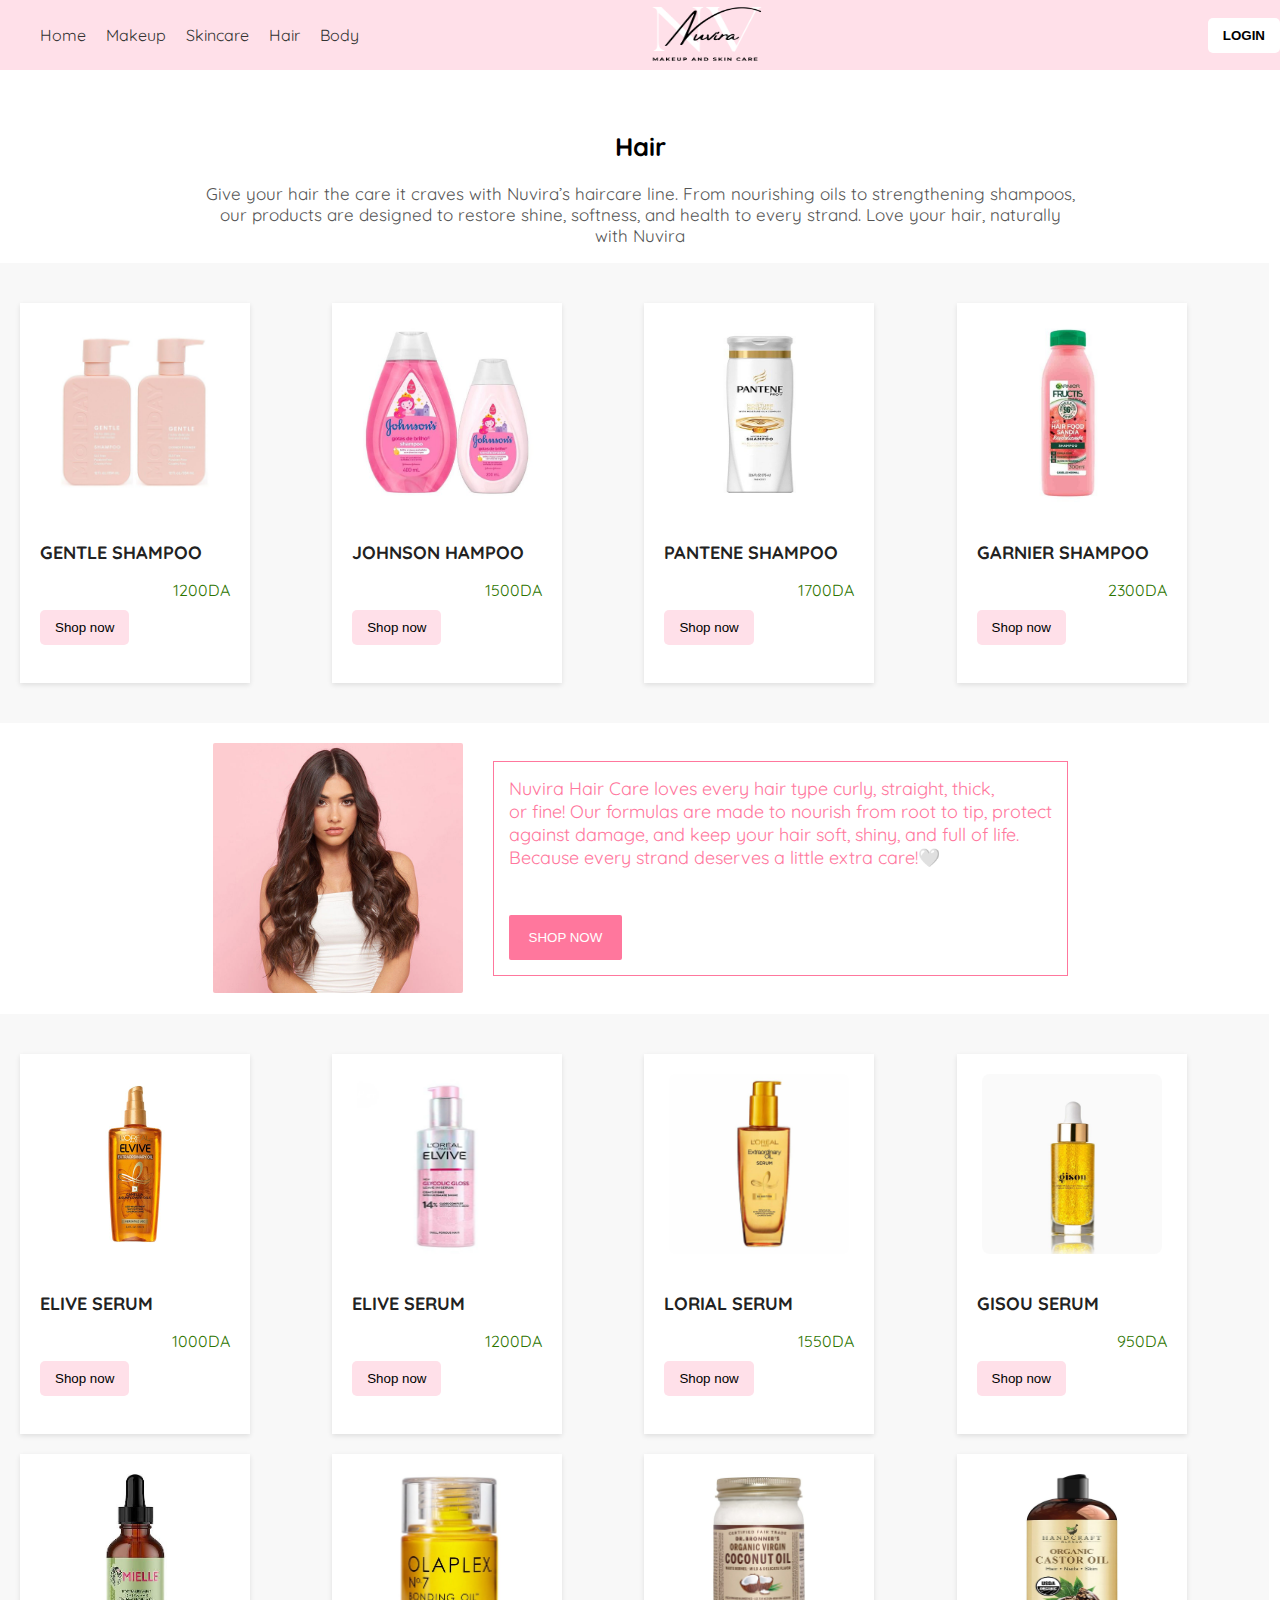
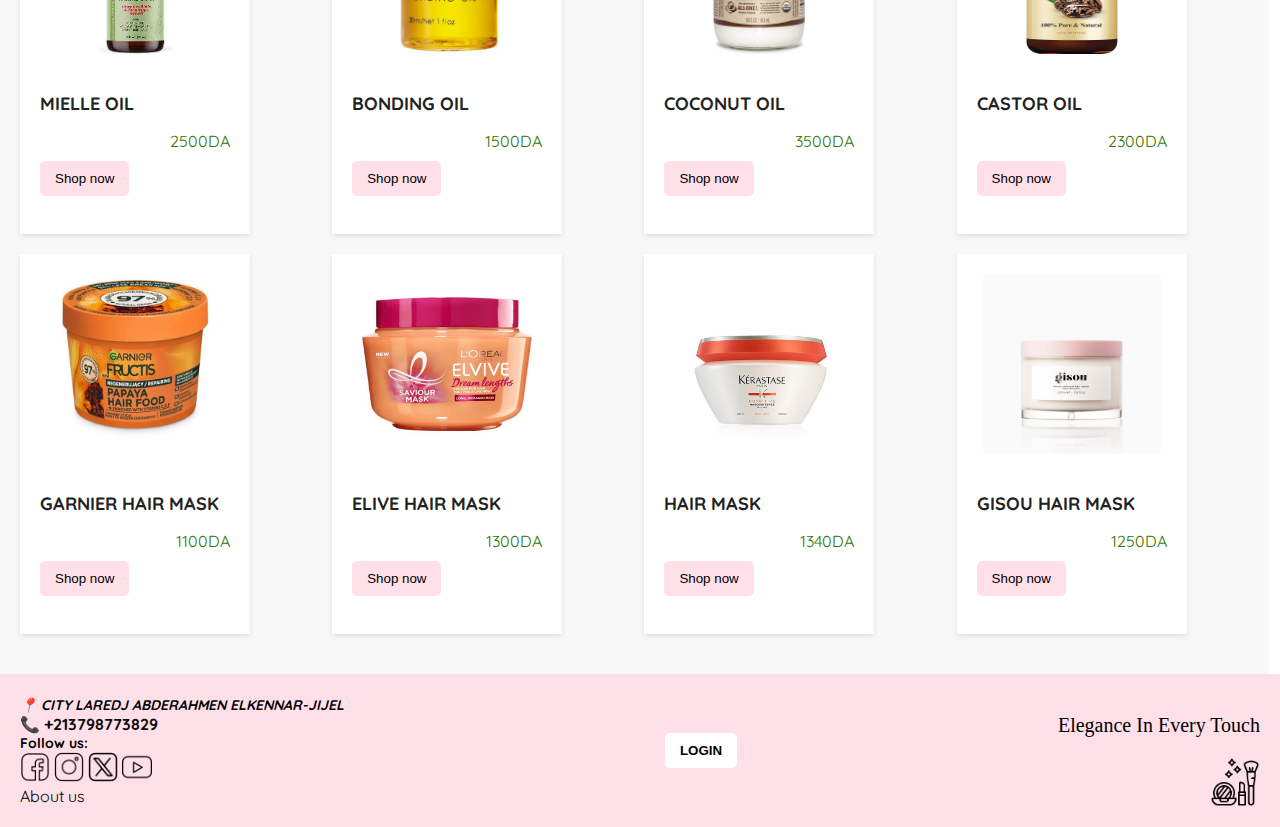
<file: hair.html>
<!DOCTYPE html>
<html lang="en">
<head>
  <meta charset="UTF-8" />
  <meta name="viewport" content="width=device-width, initial-scale=1.0"/>
  <link rel="icon" type="img/png" href="lotus.png" />
  <title>Nuvira Beauty | Hair</title>
  <link rel="stylesheet" href="style.css" />
</head>

<body>
    <header>
        <nav class="navbar">
            <ul>
              <li><a href="index.html">Home</a></li>
              <li><a href="makeup.html">Makeup</a></li>
              <li><a href="skincare.html">Skincare</a></li>
              <li><a href="hair.html">Hair</a></li>
              <li><a href="body.html">Body</a></li>
            </ul>
          </nav>

          <div> 
            <img src="Logo.png" alt="logo" width="210" height="70" class="logo">
          </div>

          <div>
            <a href="login.html"><button class="signin"><strong>LOGIN</strong></button></a>
          </div>
    </header>

    <div class="description">
      <h2>Hair</h2>
      <p>Give your hair the care it craves with Nuvira’s haircare line. From nourishing oils to strengthening
         shampoos,<br> our products are designed to restore shine, softness, and health to every strand. Love your
          hair, naturally <br> with Nuvira</p>
    </div>


    <section class="product-container">
      <div class="product">
        <img src="shampoo1.jpeg" alt="shampoo">
        <h4>GENTLE SHAMPOO</h4>
        <p>1200DA</p>
        <a href="order.html"><button>Shop now</button></a>
    </div>


    <div class="product">
      <img src="shampoo2.jpeg" alt="shampoo">
      <h4>JOHNSON HAMPOO</h4>
      <p>1500DA</p>
      <a href="order.html"><button>Shop now</button></a>
  </div>

  <div class="product">
    <img src="shampoo3.jpeg" alt="shampoo">
    <h4>PANTENE SHAMPOO</h4>
    <p>1700DA</p>
    <a href="order.html"><button>Shop now</button></a>
</div>

<div class="product">
  <img src="shampoo4.jpeg" alt="shampoo">
  <h4>GARNIER SHAMPOO</h4>
  <p>2300DA</p>
  <a href="order.html"><button>Shop now</button></a>
</div>

</section>

      <section class="ad">
    <img src="hairrr.jpeg" alt="beautyface">
    <p>Nuvira Hair Care loves every hair type curly, straight, thick,<br>
       or fine! Our formulas are made to nourish from root to tip, protect<br>
        against damage, and keep your hair soft, shiny, and full of life.<br>
         Because every strand deserves a little extra care!🤍<br><br><br><button>SHOP NOW</button></p>
      
    </section>

      <section class="product-container">

    <div class="product">
      <img src="serum1.jpeg" alt="serum">
      <h4>ELIVE SERUM</h4>
      <p>1000DA</p>
        <a href="order.html"><button>Shop now</button></a>
    </div>

    <div class="product">
      <img src="serum2.jpeg" alt="serum">
      <h4>ELIVE SERUM</h4>
      <p>1200DA</p>
        <a href="order.html"><button>Shop now</button></a>
    </div>


    <div class="product">
      <img src="serum3.jpeg" alt="serum">
      <h4>LORIAL SERUM</h4>
      <p>1550DA</p>
        <a href="order.html"><button>Shop now</button></a>
    </div>


   

    <div class="product">
      <img src="serum4.jpeg" alt="serum">
      <h4>GISOU SERUM</h4>
      <p>950DA</p>
        <a href="order.html"><button>Shop now</button></a>
    </div>


    <div class="product">
      <img src="oil1.jpeg" alt="oil">
      <h4>MIELLE OIL</h4>
      <p>2500DA</p>
        <a href="order.html"><button>Shop now</button></a>
    </div>

    <div class="product">
      <img src="oil2.jpeg" alt="oil">
      <h4>BONDING OIL</h4>
      <p>1500DA</p>
        <a href="order.html"><button>Shop now</button></a>
    </div>

    <div class="product">
      <img src="oil3.jpeg" alt="oil">
      <h4>COCONUT OIL</h4>
      <p>3500DA</p>
        <a href="order.html"><button>Shop now</button></a>
    </div>

    <div class="product">
      <img src="oil4.jpeg" alt="oil">
      <h4>CASTOR OIL</h4>
      <p>2300DA</p>
        <a href="order.html"><button>Shop now</button></a>
    </div>

  <div class="product">
    <img src="mask1.jpeg" alt="mask">
    <h4>GARNIER HAIR MASK</h4>
    <p>1100DA</p>
     <a href="order.html"><button>Shop now</button></a>
  </div>

  <div class="product">
    <img src="mask2.jpeg" alt="mask">
    <h4>ELIVE HAIR MASK</h4>
    <p>1300DA</p>
      <a href="order.html"><button>Shop now</button></a>
  </div>

  <div class="product">
    <img src="mask3.jpeg" alt="mask">
    <h4>HAIR MASK</h4>
    <p>1340DA</p>
      <a href="order.html"><button>Shop now</button></a>
  </div>

  <div class="product">
    <img src="mask4.jpeg" alt="mask">
    <h4>GISOU HAIR MASK</h4>
    <p>1250DA</p>
      <a href="order.html"><button>Shop now</button></a>
  </div>

  </section>


    <footer>
        <div>
        <address style="font-weight: bold;">📍 CITY LAREDJ ABDERAHMEN ELKENNAR-JIJEL</address>
        <a href="tel:+213798773829" style="color:rgb(11, 11, 11); font-weight: bold;">📞 +213798773829</a>
        <strong><br>Follow us: </strong>
        <br>
        <a href="http://facebook.com"><img src="fb.png" alt="facebook" width="30"></a>
        <a href="http://instagram.com"><img src="insta.png" alt="instagram" width="30"></a>
        <a href="http://twitter.com"><img src="x.png" alt="twitter" width="30"></a>
        <a href="http://youtube.com"><img src="youtube.png" alt="youtube" width="30"></a>
        <br>
        <a href="aboutus.html" title="who are we">About us</a>
    </div>

    <div>
        <a href="login.html"><button class="signin"><strong>LOGIN</strong></button></a>
    </div>
    

    <div>
        <p> Elegance In Every Touch</p>
        <a><img src="cosmetics.png" alt="cosmetics" width="50" style="float: right;"></a>
    </div>


    </footer>

</body>
</html>
</file>
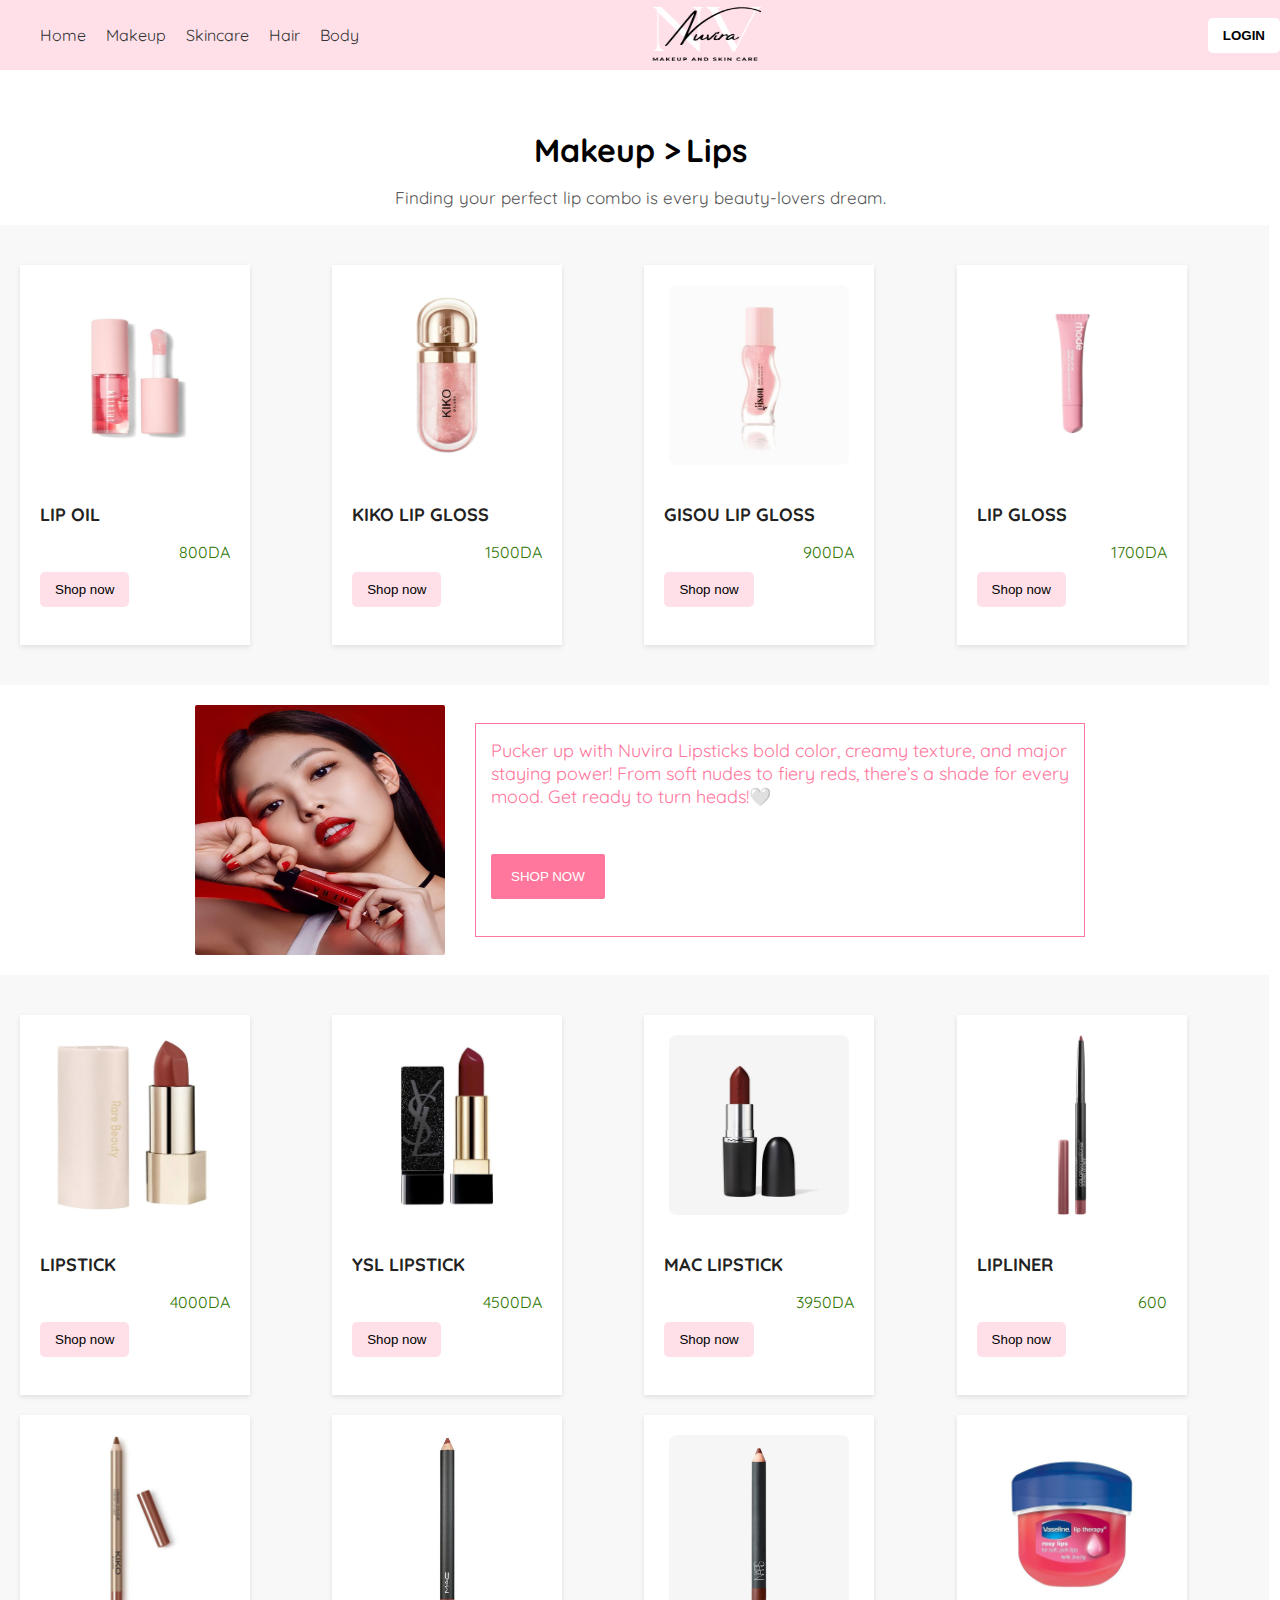
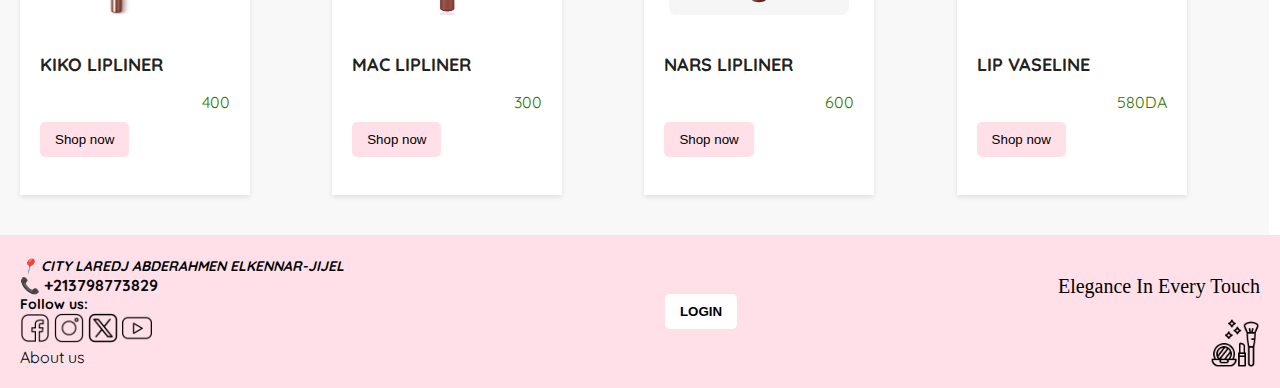
<file: lips.html>
<!DOCTYPE html>
<html lang="en">
<head>
  <meta charset="UTF-8" />
  <meta name="viewport" content="width=device-width, initial-scale=1.0"/>
  <link rel="icon" type="img/png" href="lotus.png" />
  <title>Nuvira Beauty</title>
  <link rel="stylesheet" href="style.css" />
</head>

<body>
    <header>
        <nav class="navbar">
            <ul>
              <li><a href="index.html">Home</a></li>
              <li><a href="makeup.html">Makeup</a></li>
              <li><a href="skincare.html">Skincare</a></li>
              <li><a href="hair.html">Hair</a></li>
              <li><a href="body.html">Body</a></li>
            </ul>
          </nav>

          <div> 
            <img src="Logo.png" alt="logo" width="210" height="70" class="logo">
          </div>

          <div>
            <a href="login.html"><button class="signin"><strong>LOGIN</strong></button></a>
          </div>
    </header>

    <div class="description">
      
        <a href="makeup.html">Makeup ></a>
        <a href="lips.html">Lips</a>
        <p>Finding your perfect lip combo is every beauty-lovers dream.</p>
    </div>



      <section class="product-container">
        <div class="product">
            <img src="lipoil.jpeg" alt="lip oil">
            <h4>LIP OIL</h4>
            <p>800DA</p>
            <a href="order.html"><button>Shop now</button></a>
        </div>


      <div class="product">
          <img src="lipgloss.jpeg" alt="lipgloss">
            <h4>KIKO LIP GLOSS</h4>
            <p>1500DA</p>
            <a href="order.html"><button>Shop now</button></a>
      </div>

      <div class="product">
        <img src="lipgloss1.jpeg" alt="lipgloss">
          <h4>GISOU LIP GLOSS</h4>
          <p>900DA</p>
          <a href="order.html"><button>Shop now</button></a>
    </div>

    <div class="product">
        <img src="lipgloss3.jpeg" alt="lipgloss">
          <h4>LIP GLOSS</h4>
          <p>1700DA</p>
          <a href="order.html"><button>Shop now</button></a>
    </div>

    </section>

      <section class="ad">
    <img src="lipsface.jpeg" alt="beautyface">
    <p>Pucker up with Nuvira Lipsticks bold color, creamy texture, and major<br>
       staying power! From soft nudes to fiery reds, there’s a shade for every<br>
        mood. Get ready to turn heads!🤍<br><br><br><button>SHOP NOW</button></p>
      
    </section>

      <section class="product-container">

      <div class="product">
        <img src="lipstick1.jpeg" alt="lipstick">
        <h4>LIPSTICK</h4>
        <p>4000DA</p>
          <a href="order.html"><button>Shop now</button></a>
      </div>

      <div class="product">
        <img src="lipstick2.jpeg" alt="lipstick">
        <h4>YSL LIPSTICK</h4>
        <p>4500DA</p>
          <a href="order.html"><button>Shop now</button></a>
      </div>

      <div class="product">
        <img src="lipstickmac.jpeg" alt="lipstick">
        <h4>MAC LIPSTICK</h4>
        <p>3950DA</p>
          <a href="order.html"><button>Shop now</button></a>
      </div>

     

      <div class="product">
        <img src="lipliner.jpeg" alt="lipsliner">
        <h4>LIPLINER</h4>
        <p>600</p>
          <a href="order.html"><button>Shop now</button></a>
      </div>

      <div class="product">
        <img src="liplinerkiko.jpeg" alt="lipsliner">
        <h4>KIKO LIPLINER</h4>
        <p>400</p>
          <a href="order.html"><button>Shop now</button></a>
      </div>

      <div class="product">
        <img src="liplinermac.jpeg" alt="lipsliner">
        <h4>MAC LIPLINER</h4>
        <p>300</p>
          <a href="order.html"><button>Shop now</button></a>
      </div>

      <div class="product">
        <img src="liplinernars.jpeg" alt="lipsliner">
        <h4>NARS LIPLINER</h4>
        <p>600</p>
          <a href="order.html"><button>Shop now</button></a>
      </div>


    <div class="product">
        <img src="vaseline.jpeg" alt="lipVaseline">
        <h4>LIP VASELINE</h4>
        <p>580DA</p>
          <a href="order.html"><button>Shop now</button></a>
      </div>

    </section>

    <footer>
        <div>
        <address style="font-weight: bold;">📍 CITY LAREDJ ABDERAHMEN ELKENNAR-JIJEL</address>
        <a href="tel:+213798773829" style="color:rgb(11, 11, 11); font-weight: bold;">📞 +213798773829</a>
        <strong><br>Follow us: </strong>
        <br>
        <a href="http://facebook.com"><img src="fb.png" alt="facebook" width="30"></a>
        <a href="http://instagram.com"><img src="insta.png" alt="instagram" width="30"></a>
        <a href="http://twitter.com"><img src="x.png" alt="twitter" width="30"></a>
        <a href="http://youtube.com"><img src="youtube.png" alt="youtube" width="30"></a>
        <br>
        <a href="aboutus.html" title="who are we">About us</a>
    </div>

    <div>
        <a href="login.html"><button class="signin"><strong>LOGIN</strong></button></a>
    </div>
    

    <div>
        <p> Elegance In Every Touch</p>
        <a><img src="cosmetics.png" alt="cosmetics" width="50" style="float: right;"></a>
    </div>


    </footer>

</body>
</html>
</file>
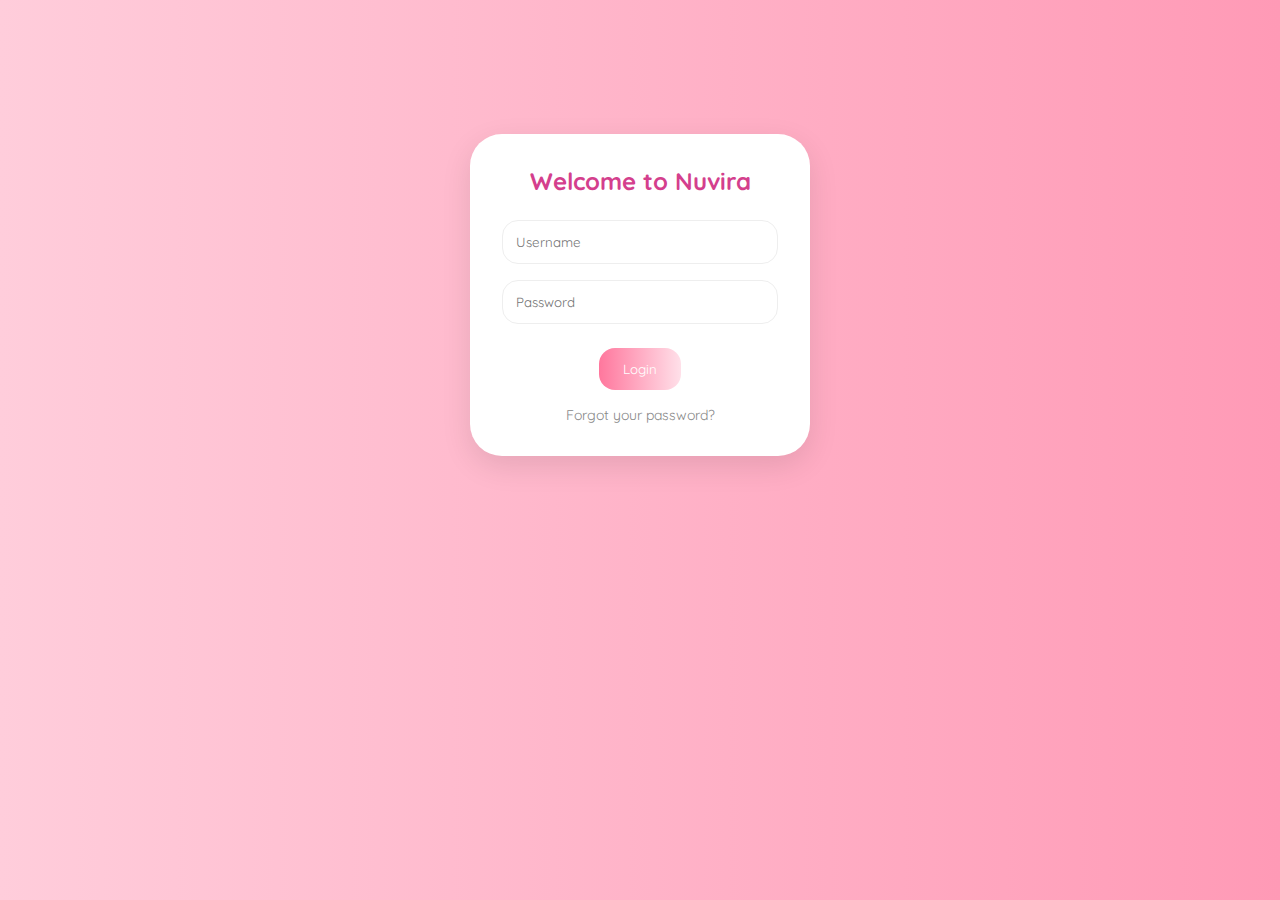
<file: login.html>
<!DOCTYPE html>
<html lang="en">
<head>
  <meta charset="UTF-8" />
  <meta name="viewport" content="width=device-width, initial-scale=1.0"/>
  <link rel="icon" type="img/png" href="lotus.png" />
  <title>Login</title>
  <link rel="stylesheet" href="styleinfo.css" />
</head>
<body>
  <div class="login-container">
    <h2>Welcome to Nuvira</h2>
    <input type="text" placeholder="Username" />
    <input type="password" placeholder="Password" />
    <button>Login</button>
    <a href="#" class="forgot">Forgot your password?</a>
</body>
</html>
</file>
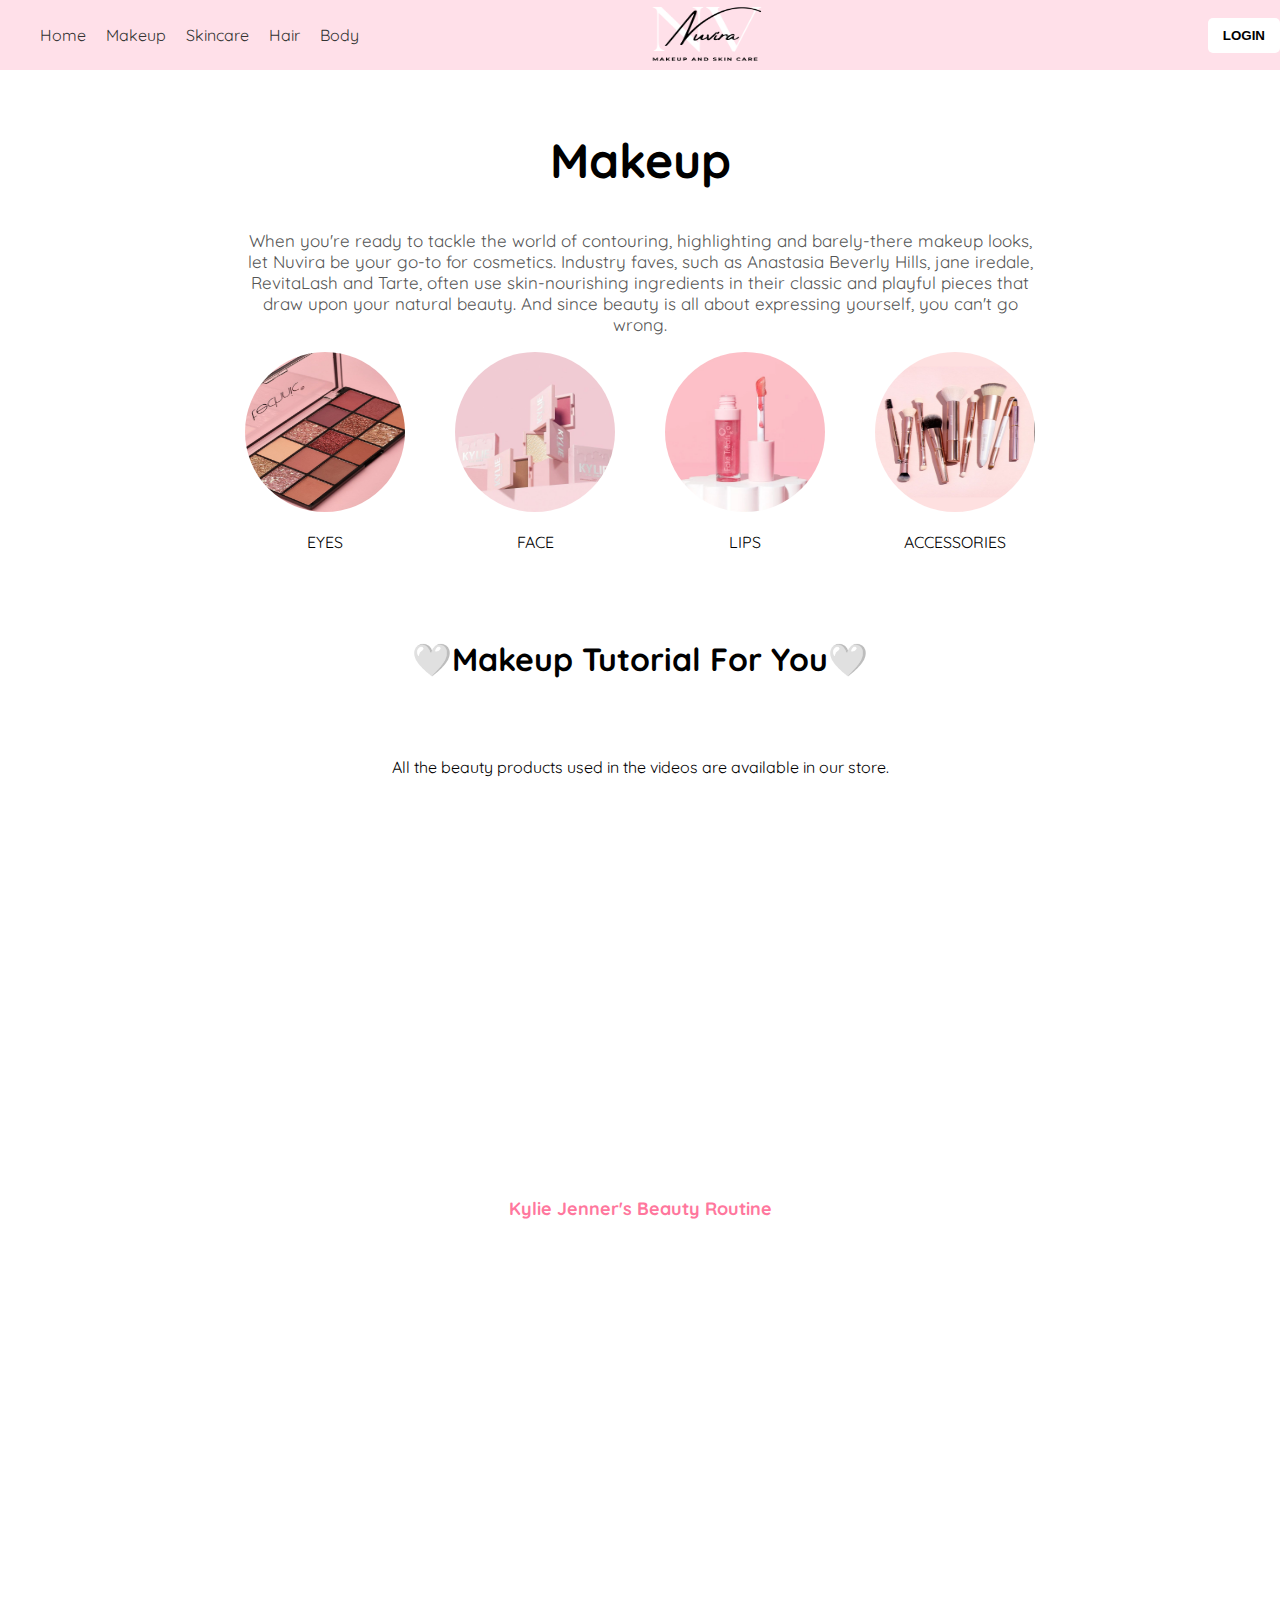
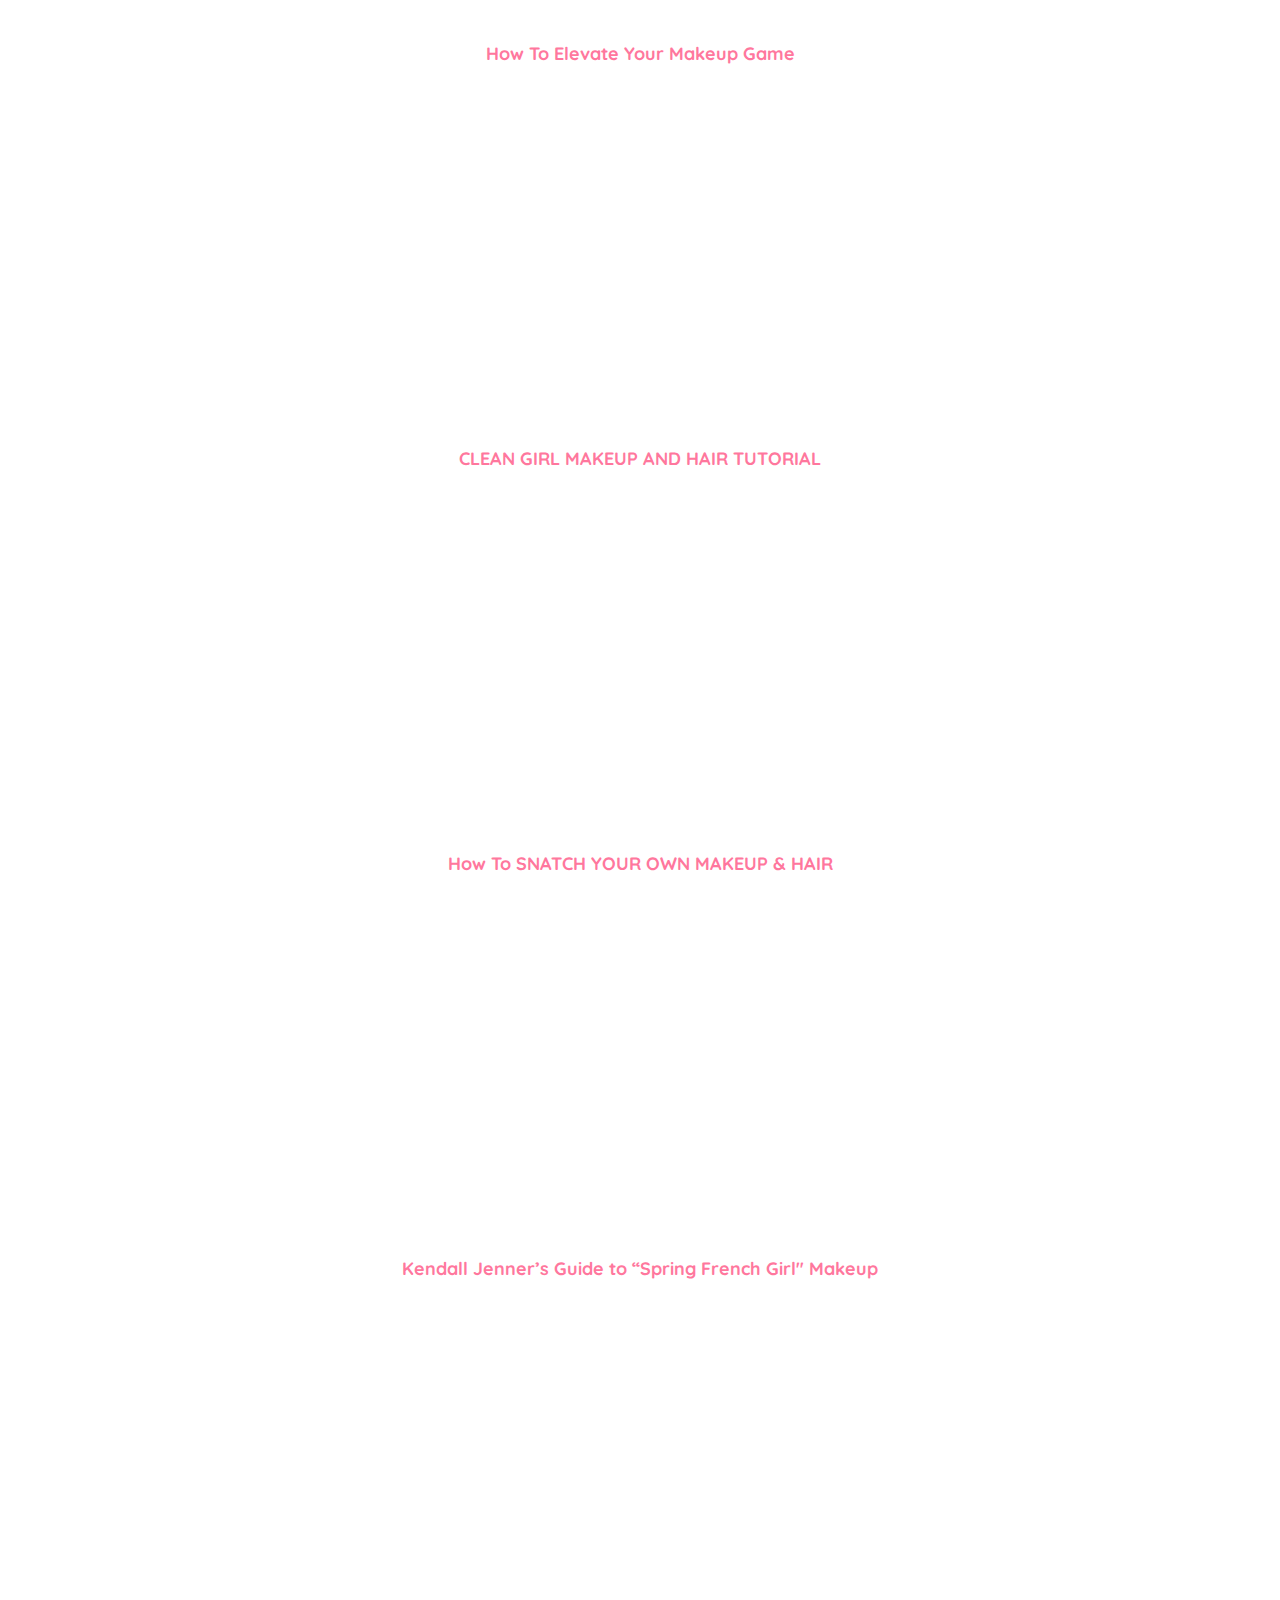
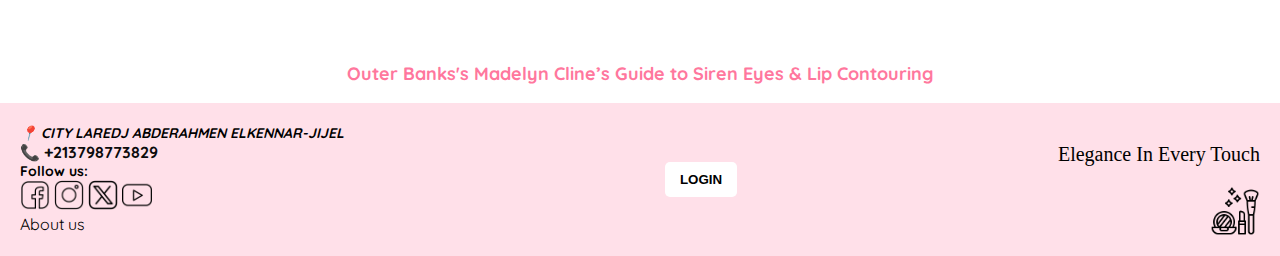
<file: makeup.html>
<!DOCTYPE html>
<html lang="en">
<head>
  <meta charset="UTF-8" />
  <meta name="viewport" content="width=device-width, initial-scale=1.0"/>
  <link rel="icon" type="img/png" href="lotus.png" />
  <title>Nuvira Beauty | Makeup</title>
  <link rel="stylesheet" href="style.css" />
</head>

<body>
    <header>
        <nav class="navbar">
            <ul>
              <li><a href="index.html">Home</a></li>
              <li><a href="makeup.html">Makeup</a></li>
              <li><a href="skincare.html">Skincare</a></li>
              <li><a href="hair.html">Hair</a></li>
              <li><a href="body.html">Body</a></li>
            </ul>
          </nav>

          <div> 
            <img src="Logo.png" alt="logo" width="210" height="70" class="logo">
          </div>

          <div>
            <a href="login.html"><button class="signin"><strong>LOGIN</strong></button></a>
          </div>
    </header>

    <div class="description">
        <a href="makeup.html"><h2>Makeup</h2></a>
        <p>When you're ready to tackle the world of contouring,
         highlighting and barely-there makeup looks,<br> let Nuvira be your go-to for cosmetics. 
         Industry faves, such as Anastasia Beverly Hills, jane iredale,<br> RevitaLash and Tarte,
          often use skin-nourishing ingredients in their classic and playful pieces that <br> draw upon your 
          natural beauty. And since beauty is all about expressing yourself, you can't go<br> wrong.</p>
    </div>

    <div class="categories">
        <a href="eyes.html"><img src="eyemakeup.jpeg">
        <p>EYES</p></a>
        <a href="face.html"><img src="face.jpeg">
          <p>FACE</p></a>
          <a href="lips.html"><img src="lipsf.jpeg">
            <p>LIPS</p></a>
            <a href="accessories.html"><img src="access.jpeg">
              <p>ACCESSORIES</p></a>
    </div>
    
    <div class="video-container">
      <h1>🤍Makeup Tutorial For You🤍</h1>
      <p>All the beauty products used in the videos are available in our store.</p>
  <div class="video">
    <iframe src="https://www.youtube.com/embed/bEKufM_im88" 
            frameborder="0" allowfullscreen></iframe>
    <p class="video-title">Kylie Jenner's Beauty Routine</p>
  </div>

  <div class="video">
    <iframe src="https://www.youtube.com/embed/SkYCJE9yLvM" 
            frameborder="0" allowfullscreen></iframe>
    <p class="video-title">How To Elevate Your Makeup Game</p>
  </div>
</div>


<div class="video">
    <iframe src="https://www.youtube.com/embed/y46hvE9JAXo" 
            frameborder="0" allowfullscreen></iframe>
    <p class="video-title">CLEAN GIRL MAKEUP AND HAIR TUTORIAL</p>
  </div>
</div>

<div class="video">
    <iframe src="https://www.youtube.com/embed/TansosNLTfc" 
            frameborder="0" allowfullscreen></iframe>
    <p class="video-title">How To SNATCH YOUR OWN MAKEUP & HAIR</p>
  </div>
</div>


<div class="video">
    <iframe src="https://www.youtube.com/embed/oQkQv1ULyzs" 
            frameborder="0" allowfullscreen></iframe>
    <p class="video-title">Kendall Jenner’s Guide to “Spring French Girl" Makeup</p>
  </div>
</div>


<div class="video">
    <iframe src="https://www.youtube.com/embed/5uxPYlvOlrE" 
            frameborder="0" allowfullscreen></iframe>
    <p class="video-title">Outer Banks's Madelyn Cline’s Guide to Siren Eyes & Lip Contouring</p>
  </div>
</div>

    <footer>
        <div>
        <address style="font-weight: bold;">📍 CITY LAREDJ ABDERAHMEN ELKENNAR-JIJEL</address>
        <a href="tel:+213798773829" style="color:rgb(11, 11, 11); font-weight: bold;">📞 +213798773829</a>
        <strong><br>Follow us: </strong>
        <br>
        <a href="http://facebook.com"><img src="fb.png" alt="facebook" width="30"></a>
        <a href="http://instagram.com"><img src="insta.png" alt="instagram" width="30"></a>
        <a href="http://twitter.com"><img src="x.png" alt="twitter" width="30"></a>
        <a href="http://youtube.com"><img src="youtube.png" alt="youtube" width="30"></a>
        <br>
        <a href="aboutus.html" title="who are we">About us</a>
    </div>

    <div>
        <a href="login.html"><button class="signin"><strong>LOGIN</strong></button></a>
    </div>
    

    <div>
        <p> Elegance In Every Touch</p>
        <a><img src="cosmetics.png" alt="cosmetics" width="50" style="float: right;"></a>
    </div>


    </footer>

</body>
</html>
</file>
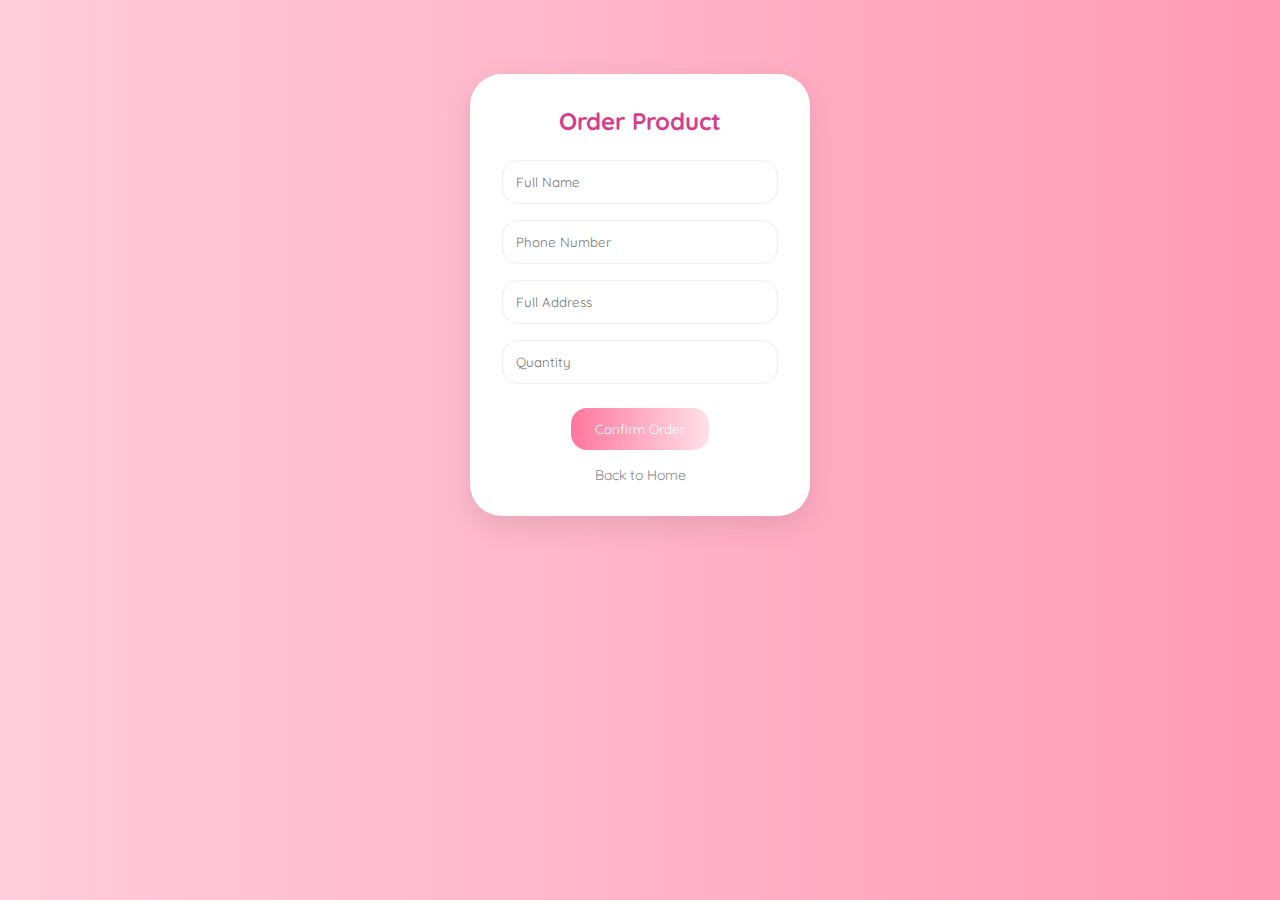
<file: order.html>
<!DOCTYPE html>
<html lang="en">
<head>
  <meta charset="UTF-8" />
  <meta name="viewport" content="width=device-width, initial-scale=1.0" />
  <link rel="icon" type="img/png" href="lotus.png" />
  <title>Order Product</title>
  <link rel="stylesheet" href="styleinfo.css" />
</head>
<body class="order-page">
  <div class="login-container">
    <h2>Order Product</h2>
    <form>
      <input type="text" placeholder="Full Name" required />
      <input type="tel" placeholder="Phone Number" required />
      <input type="text" placeholder="Full Address" required />
      
      <input type="number" placeholder="Quantity" min="1" required />
      <button type="submit">Confirm Order</button>
    </form>
    <a href="index.html" class="back-link">Back to Home</a>
  </div>
</body>
</html>
</file>
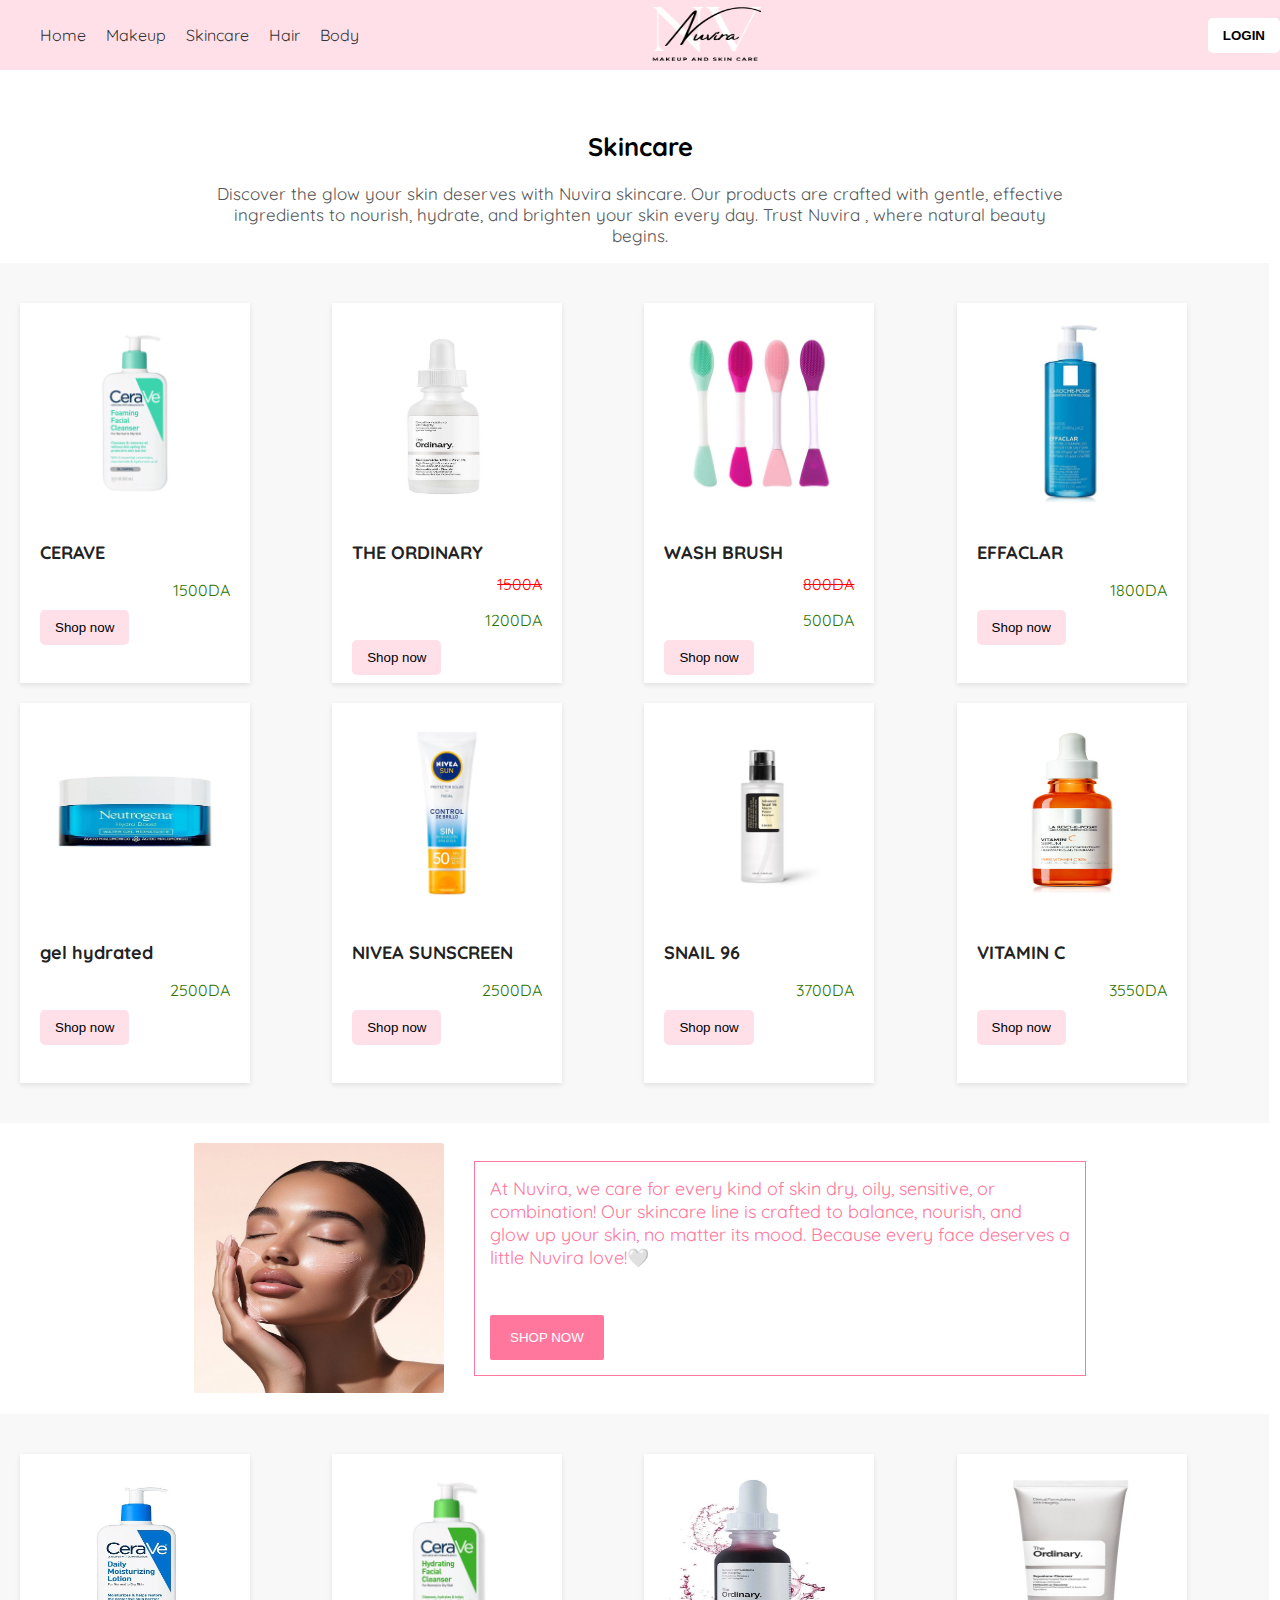
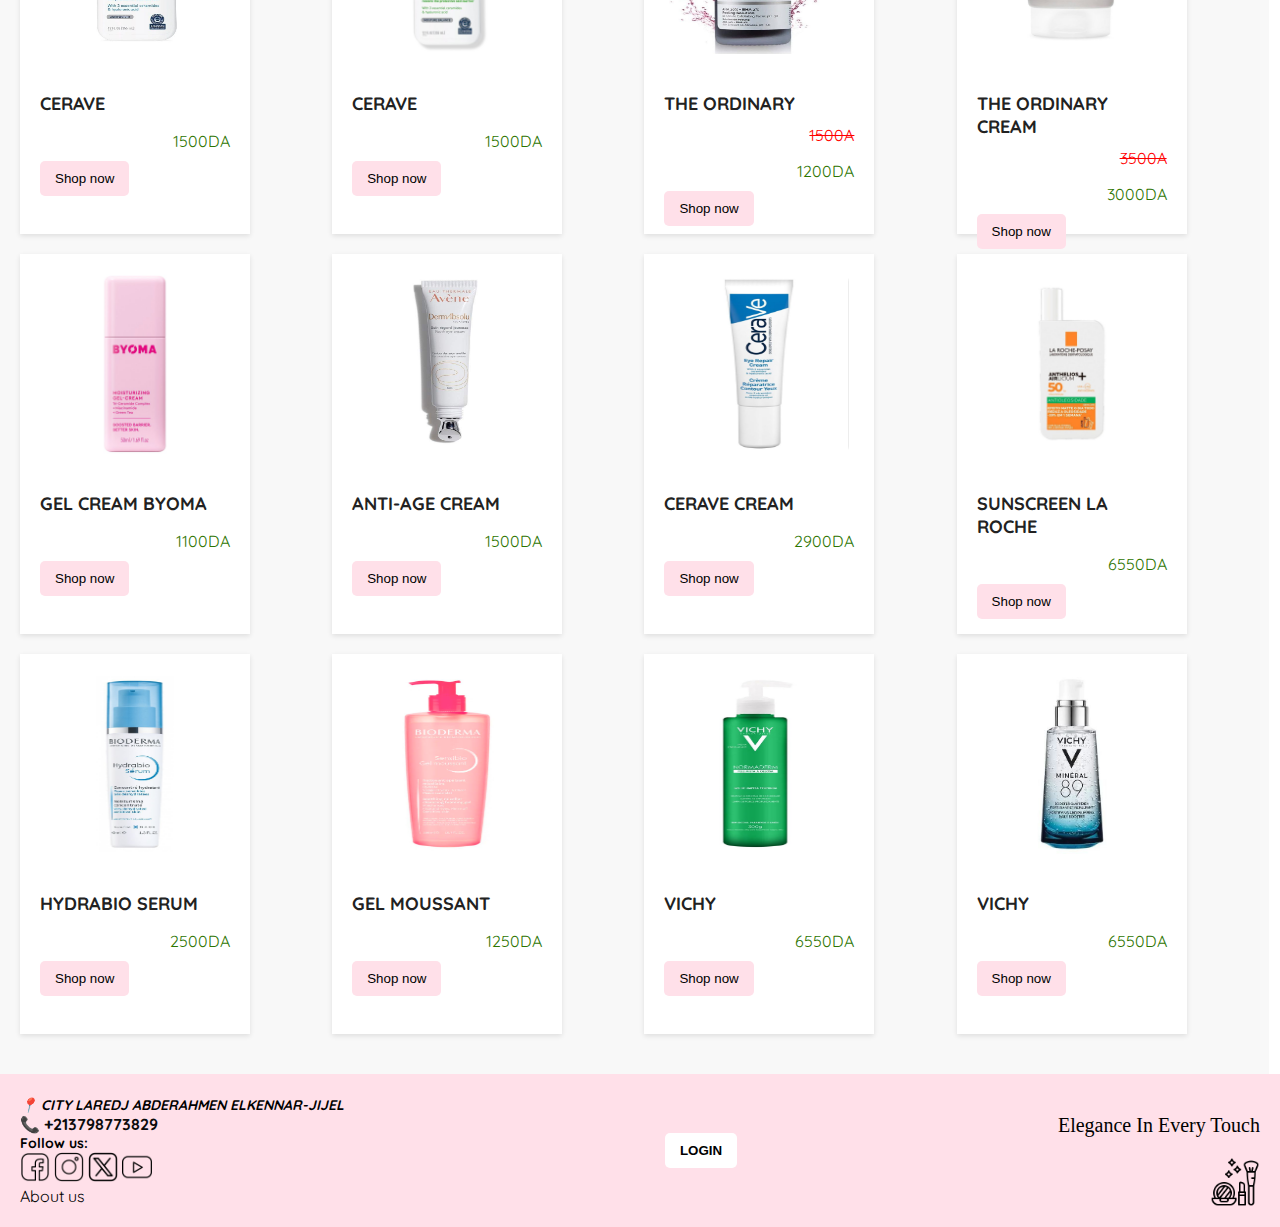
<file: skincare.html>
<!DOCTYPE html>
<html lang="en">
<head>
  <meta charset="UTF-8" />
  <meta name="viewport" content="width=device-width, initial-scale=1.0"/>
  <link rel="icon" type="img/png" href="lotus.png" />
  <title>Nuvira Beauty | Skincare</title>
  <link rel="stylesheet" href="style.css" />
</head>

<body>
    <header>
        <nav class="navbar">
            <ul>
              <li><a href="index.html">Home</a></li>
              <li><a href="makeup.html">Makeup</a></li>
              <li><a href="skincare.html">Skincare</a></li>
              <li><a href="hair.html">Hair</a></li>
              <li><a href="body.html">Body</a></li>
            </ul>
          </nav>

          <div> 
            <img src="Logo.png" alt="logo" width="210" height="70" class="logo">
          </div>

          <div>
            <a href="login.html"><button class="signin"><strong>LOGIN</strong></button></a>
          </div>
    </header>


      <div class="description">
        <h2>Skincare</h2>
        <p>Discover the glow your skin deserves with Nuvira skincare. Our products are crafted with gentle, 
          effective <br> ingredients to nourish, hydrate, and brighten your skin every day. Trust Nuvira ,
          where natural beauty <br> begins.</p>
      </div>

      <section class="product-container">
        <div class="product">
          <img src="Cerave1.jpeg" alt="Cerave">
          <h4>CERAVE</h4>
          <p>1500DA</p>
          <a href="order.html"><button>Shop now</button></a>
      </div>


      <div class="product">
        <img src="ordinary.jpeg" alt="ORDINARY">
        <h4>THE ORDINARY</h4>
        <del>1500A</del>
        <p>1200DA</p>
        <a href="order.html"><button>Shop now</button></a>
    </div>


      <div class="product">
          <img src="washbrush.jpeg" alt="washbrush">
          <h4>WASH BRUSH</h4>
          <del>800DA</del>
          <p>500DA</p>
          <a href="order.html"><button>Shop now</button></a>
      </div>

      <div class="product">
        <img src="laroche.jpeg" alt="laroche">
        <h4>EFFACLAR</h4>
        <p>1800DA</p>
        <a href="order.html"><button>Shop now</button></a>
      </div>

      <div class="product">
        <img src="neutrogena.jpeg" alt="neutrogena">
        <h4>gel hydrated</h4>
        <p>2500DA</p>
          <a href="order.html"><button>Shop now</button></a>
      </div>

      <div class="product">
         <img src="niveasun.jpeg" alt="niveasun">
         <h4>NIVEA SUNSCREEN</h4>
         <p>2500DA</p>
          <a href="order.html"><button>Shop now</button></a>
      </div>

      <div class="product">
        <img src="snail96.jpeg" alt="snail96">
        <h4>SNAIL 96</h4>
        <p>3700DA</p>
          <a href="order.html"><button>Shop now</button></a>
      </div>

     

      <div class="product">
        <img src="vitaminc.jpeg" alt="vitaminc">
        <h4>VITAMIN C</h4>
        <p>3550DA</p>
          <a href="order.html"><button>Shop now</button></a>
      </div>

       </section>

      <section class="ad">
    <img src="skincareface.jpeg" alt="beautyface">
    <p>At Nuvira, we care for every kind of skin dry, oily, sensitive, or<br>
       combination! Our skincare line is crafted to balance, nourish, and<br>
        glow up your skin, no matter its mood. Because every face deserves a<br>
         little Nuvira love!🤍<br><br><br><button>SHOP NOW</button></p>
      
    </section>

      <section class="product-container">


      <div class="product">
        <img src="crave2.jpeg" alt="Cerave">
        <h4>CERAVE</h4>
        <p>1500DA</p>
        <a href="order.html"><button>Shop now</button></a>
    </div>

    <div class="product">
      <img src="cerave3.jpeg" alt="Cerave">
      <h4>CERAVE</h4>
      <p>1500DA</p>
      <a href="order.html"><button>Shop now</button></a>
  </div>

  <div class="product">
    <img src="ordinary2.jpeg" alt="ORDINARY">
    <h4>THE ORDINARY</h4>
    <del>1500A</del>
    <p>1200DA</p>
    <a href="order.html"><button>Shop now</button></a>
</div>

<div class="product">
  <img src="ordinarycreme.jpeg" alt="ORDINARY">
  <h4>THE ORDINARY CREAM</h4>
  <del>3500A</del>
  <p>3000DA</p>
  <a href="order.html"><button>Shop now</button></a>
</div>

    <div class="product">
      <img src="BYOMA.jpeg" alt="BYOMA">
      <h4>GEL CREAM BYOMA</h4>
      <p>1100DA</p>
        <a href="order.html"><button>Shop now</button></a>
    </div>

    <div class="product">
      <img src="avene.jpeg" alt="avene">
      <h4>ANTI-AGE CREAM</h4>
      <p>1500DA</p>
        <a href="order.html"><button>Shop now</button></a>
    </div>

    <div class="product">
      <img src="CERAVECR.jpeg" alt="Cerave">
      <h4>CERAVE CREAM</h4>
      <p>2900DA</p>
        <a href="order.html"><button>Shop now</button></a>
    </div>

    <div class="product">
      <img src="SUnlaroche.jpeg" alt="SUnlaroche">
      <h4>SUNSCREEN LA ROCHE</h4>
      <p>6550DA</p>
        <a href="order.html"><button>Shop now</button></a>
    </div>

    <div class="product">
      <img src="Bioderma.jpeg" alt="Bioderma">
      <h4>HYDRABIO SERUM</h4>
      <p>2500DA</p>
        <a href="order.html"><button>Shop now</button></a>
    </div>

    <div class="product">
      <img src="Bioderm.jpeg" alt="Bioderm">
      <h4>GEL MOUSSANT</h4>
      <p>1250DA</p>
        <a href="order.html"><button>Shop now</button></a>
    </div>

    <div class="product">
      <img src="Vichy.jpeg" alt="Vichy">
      <h4>VICHY</h4>
      <p>6550DA</p>
        <a href="order.html"><button>Shop now</button></a>
    </div>

    <div class="product">
      <img src="VICHY2.jpeg" alt="Vichy">
      <h4>VICHY</h4>
      <p>6550DA</p>
        <a href="order.html"><button>Shop now</button></a>
    </div>


    </section>


    <footer>
        <div>
        <address style="font-weight: bold;">📍 CITY LAREDJ ABDERAHMEN ELKENNAR-JIJEL</address>
        <a href="tel:+213798773829" style="color:rgb(11, 11, 11); font-weight: bold;">📞 +213798773829</a>
        <strong><br>Follow us: </strong>
        <br>
        <a href="http://facebook.com"><img src="fb.png" alt="facebook" width="30"></a>
        <a href="http://instagram.com"><img src="insta.png" alt="instagram" width="30"></a>
        <a href="http://twitter.com"><img src="x.png" alt="twitter" width="30"></a>
        <a href="http://youtube.com"><img src="youtube.png" alt="youtube" width="30"></a>
        <br>
        <a href="aboutus.html" title="who are we">About us</a>
    </div>

    <div>
        <a href="login.html"><button class="signin"><strong>LOGIN</strong></button></a>
    </div>
    

    <div>
        <p> Elegance In Every Touch</p>
        <a><img src="cosmetics.png" alt="cosmetics" width="50" style="float: right;"></a>
    </div>


    </footer>

</body>
</html>
</file>
<file: style.css>
@import url("https://fonts.googleapis.com/css2?family=Quicksand:wght@400;600&display=swap");
header{
    display: flex;
    justify-content: space-between; /* espace bin l3anasser ta3 header*/
    align-items: center;
    background-color: #ffe0e9;
    height: 70px;
    
}

li a {
    position: relative;
    display: block;
    text-decoration: none;
    color: #333;
    font-size: 16px;
    z-index: 0;
    }

header li a::before {
                position: absolute;
                content: "";
                width: 100%;
                height: 100%;
                bottom: 0;
                left: 0;
                background-color: #ff779d;
                z-index: -1;
                transform: scale(0);
                transition: transform 0.5s ease-in-out;
            }
            li a:hover::before,
            li a:focus::before {
                transform: scale(1);
            }



body {
    font-family:"Quicksand", sans-serif;
    margin: 0;
    padding: 0;
}

.logo {
    margin-left: -150px;
   
}

.navbar ul {
    display: flex;
    gap: 20px;
    list-style: none;
}
  

  
.navbar a:hover {
    color: #ffffff;
    
}

.signin {
    background-color: #ffffff;
    color: rgb(0, 0, 0);
    padding: 10px 15px;
    border: none;
    border-radius: 5px;
    cursor: pointer;
        
}
header button:hover {
        background-color:#ff779d;
}

/*douka nrou7ou lcss ta3 l body*/

.banner {
display: flex;
margin: 0;
padding: 0;
}

.banner button:hover {
    background-color:#ff779d;
}
.image-container {
    position:relative;
    height: 300px;
}

.text-overlay {
    position: absolute;
    top: 20%;
    left: 500px;
    font-size: 25px;
    transform: translateY(-50%);
    color: rgb(0, 0, 0);
    text-align: center;
    
}

.button-overlay {
    position: absolute;
    top: 50%;
    right: 360px;
    transform: translateY(-50%);
    padding: 15px 25px;
    font-size: 25px;
    background-color: #000000;
    color: #ffffff;
    border-radius: 8px;
    border: 0px;
    cursor: pointer;
}

.section-title {
    font-size: 28px;
    margin-bottom:20px; /*المسافة الفارغة اسفل السكشن */
    color: #000;
}

.sect-products {
    padding: 40px 20px;
    background-color: #f8f8f8;
    text-align: center;
    width: 100%;
}

.horizontal-snap {
    margin: 0 auto;
    display: grid;
    grid-auto-flow: column;
    gap: 1rem;
    width: 1100px;
    padding: 1rem;
    height: 410px;
    overflow-x: auto;
    overscroll-behavior-x: contain;
    scroll-snap-type: x mandatory;
}

.horizontal-snap > a {
    scroll-snap-align: center;
}


.product {
    background-color: #ffffff;
    padding: 20px;
    border-radius: 0px;
    box-shadow: 0 2px 5px rgba(0,0,0,0.1);
    transition: transform 0.2s;
    height: 340px;
    width: 190px;
}
.product:hover {
    transform: translateY(-5px);
}
.product img {
    width: 180px;
    height: 180px;
    border-radius: 8px;
    margin-bottom: 10px;
}
  
.product h4 {
    font-size: 18px;
    margin-bottom: 10px;
    color: #222;
    text-align: left;
}
  
.product p {
    font-size: 16px;
    color: #2d7500;
    margin-bottom: 10px;
    text-align: right;
}
  
.product button {
    padding: 10px 15px;
    background-color: #ffe0e9;
    color: rgb(0, 0, 0);
    border: none;
    border-radius: 5px;
    cursor: pointer;
    float: left;
}
  
.product button:hover {
    background-color:#ff779d;
}

.product del {
    color: red;
    display: block;/* زدتها باه يولي عنصر مستقل نقدرو نحركوه كيما نحبو*/
    text-align: right;
}


.features {
    background-color: rgb(227, 225, 225);
    color: black ;
    display: flex;
    align-items: center;
    justify-content: center;
    gap: 50px;


}

.features a {
    text-decoration: none;
    font-size: 15px;
    color: #000000;
    font-family: Arial, Helvetica, sans-serif;
}

.features img {
    width: 30px;
    height: 30px;
}

.categories {
    display: flex;
    justify-content: center; /* espace bin l3anasser ta3 header*/
    gap: 50px;
    align-items: center;
    text-align: center;
    margin: 15px;
}

.categories img {
    width: 160px;
     height: 160px;
     border-radius: 50%;
     transition: transform 0.3s ease;
}

.categories img:hover {
    transform: scale(1.2);
}

.categories a {
    text-decoration: none;
    font-size: 16px;
    color: #000000;
}


.categories button {
    padding: 15px 20px;
    background-color: #ff779d;
    color: rgb(0, 0, 0);
    border: 1px;
    border-radius: 0px;
    cursor: pointer;
    text-align: center;
}


.categories button:hover{
    background-color: #ff2261;
    text-decoration: underline;
}

.ad {
    display: flex;
    justify-content: center;
    margin-bottom:20px;
    margin-top: 20px;
    gap: 30px;
}

.ad img {
    height: 250px;
    width: 250px;
    border-radius: 2px;
}

.ad p {
    border: 1px solid #ff779d;
    padding: 15px;
    color: #ff779d;
    font-size: 18px;
}

.ad button {
    padding: 15px 20px;
    background-color: #ff779d;
    color: rgb(255, 255, 255);
    border: 1px;
    border-radius: 2px;
    cursor: pointer;
    text-align: center;
}

.ad button:hover {
    background-color: #ffe0e9;
}


.description {
    text-align: center;
    font-size: 17px;
    margin-top: 60px;
}

.description a {
    text-decoration: none;
    color: #000;
    font-size:xx-large;
    margin-top: 50px;
    font-weight: bold;
}

.description p {
    color:#555555;
}

.product-container {

    display: grid;
    grid-template-columns: repeat(4,1fr);
    gap: 20px;
    padding: 40px 20px;
    background-color: #f8f8f8;
    text-align: center;
    width: 96%;
}

.about {
    border: 1px solid #ff779d;
    padding: 15px;
    color: #000000;
    font-size: 18px;
    text-align: center;
    background-color: #fff3f6;
}


.video-container {
  display: flex;
  flex-direction: column;
  align-items: center;
  gap: 40px;
  margin-top: 50px;
}

.video {
  text-align: center;
}

.video iframe {
  width: 700px;
  height: 350px;
  max-width: 100%;
  border-radius: 15px;
}

.video-title {
  margin-top: 10px;
  font-size: 18px;
  color: #ff779d;
  font-weight: bold;
}


footer {
    background-color: #ffe0e9;
    color: #000000;
    padding: 20px 20px 20px;
    font-size: 14px;
    display: flex;
    justify-content: space-between; /* espace bin l3anasser ta3 header*/
    align-items: center;
}
footer button:hover {
    background-color:#ff779d;
}

footer p {
    color: rgb(0, 0, 0);
    font-family:Georgia, 'Times New Roman', Times, serif;
    font-size: 20px;
}

footer a {
    text-decoration: solid;
    color:#000000;
    font-size: 16px;
}

footer a:hover {
    color: #5e1515;
    text-decoration-line: underline;
}
</file>
<file: styleinfo.css>
@import url('https://fonts.googleapis.com/css2?family=Quicksand:wght@400;600&display=swap');

    * {
      margin: 0;
      padding: 0;
      box-sizing: border-box;
      font-family: 'Quicksand', sans-serif;
    }

    body {
      height: 590px;
      background: linear-gradient(to right, #ffcddb, #ff9ab6);
      display: flex;
      align-items: center;
      justify-content: center;
    }

    .login-container {
      background: white;
      padding: 32px;
      border-radius: 32px;
      box-shadow: 0 10px 30px rgba(0, 0, 0, 0.1);
      width: 340px;
      text-align: center;
      position: relative;
    }

    

    .login-container h2 {
      margin-bottom: 16px;
      color: #d43f8d;
    }

    .login-container input {
      width: 100%;
      padding: 13px;
      margin: 8px 0;
      border: 1px solid #eee;
      border-radius: 16px;
      
    }

    

    .login-container button {
      background: linear-gradient(to right, #ff779d, #ffe0e9);
      border: none;
      padding: 13px 24px;
      color: white;
      border-radius: 16px;
      margin-top: 16px;
      cursor: pointer;
      transition: background 0.3s;
    }

    .login-container button:hover {
      background: linear-gradient(to right, #ffe0e9, #ff779d);
    }

    .forgot {
      display: block;
      margin-top: 16px;
      font-size: 14px;
      color: #888;
      text-decoration: none;
    }

    /**/


.back-link {
  display: block;
  margin-top: 16px;
  font-size: 14px;
  color: #888;
  text-decoration: none;
}
</file>
